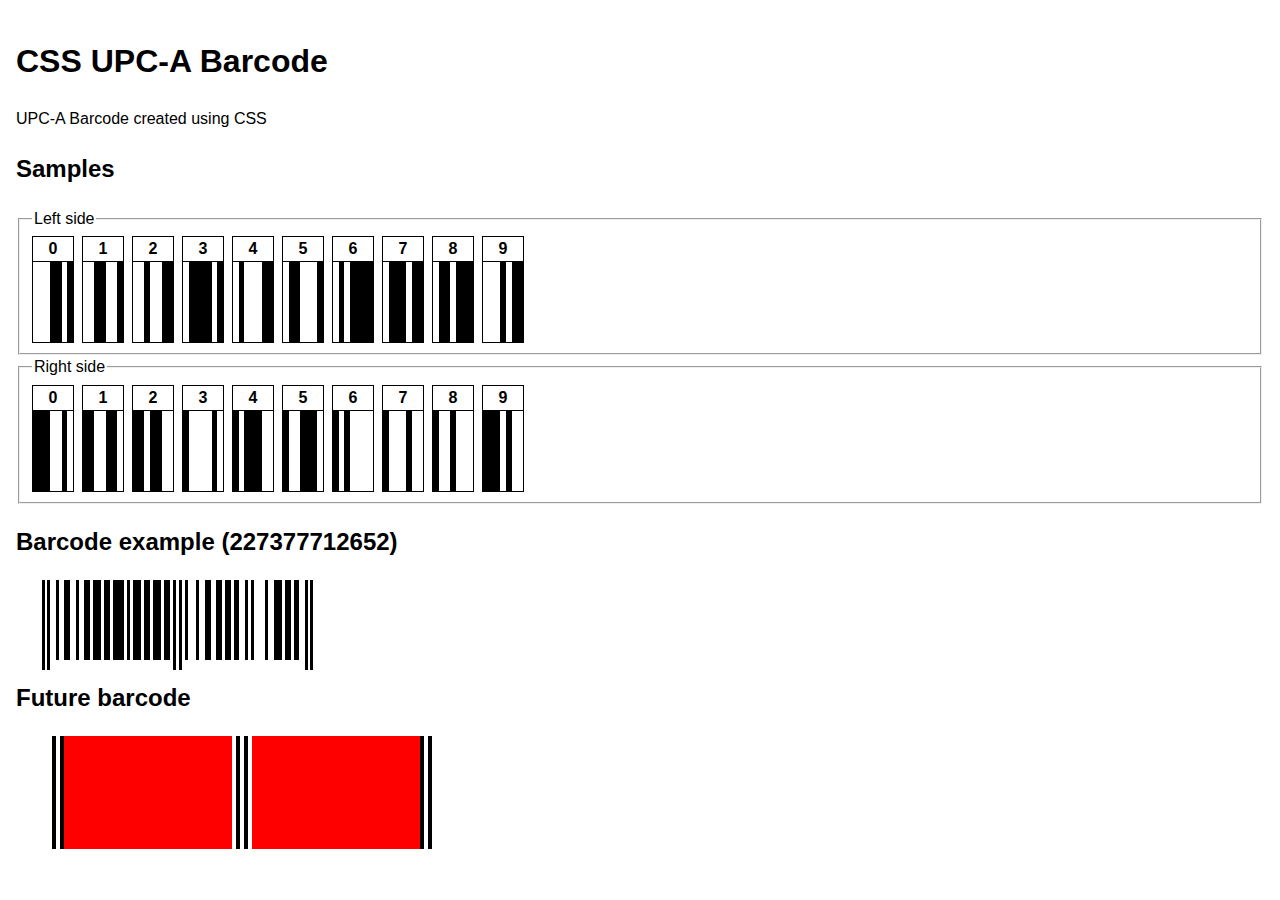
<file: src/index.html>
<!DOCTYPE html>
<html>
  <head>
    <title>CSS UPC-A Barcode</title>
    <link rel="stylesheet" type="text/css" href="./style.css" />
  </head>
  <body>
    <h1>CSS UPC-A Barcode</h1>
    <p>UPC-A Barcode created using CSS</p>
    <h2>Samples</h2>
    <fieldset>
      <legend>Left side</legend>
      <div class="sample__list">
        <div class="sample__item">
          <div class="sample__value">0</div>
          <div class="digit digit--0"></div>
        </div>
        <div class="sample__item">
          <div class="sample__value">1</div>
          <div class="digit digit--1"></div>
        </div>
        <div class="sample__item">
          <div class="sample__value">2</div>
          <div class="digit digit--2"></div>
        </div>
        <div class="sample__item">
          <div class="sample__value">3</div>
          <div class="digit digit--3"></div>
        </div>
        <div class="sample__item">
          <div class="sample__value">4</div>
          <div class="digit digit--4"></div>
        </div>
        <div class="sample__item">
          <div class="sample__value">5</div>
          <div class="digit digit--5"></div>
        </div>
        <div class="sample__item">
          <div class="sample__value">6</div>
          <div class="digit digit--6"></div>
        </div>
        <div class="sample__item">
          <div class="sample__value">7</div>
          <div class="digit digit--7"></div>
        </div>
        <div class="sample__item">
          <div class="sample__value">8</div>
          <div class="digit digit--8"></div>
        </div>
        <div class="sample__item">
          <div class="sample__value">9</div>
          <div class="digit digit--9"></div>
        </div>
      </div>
    </fieldset>
    <fieldset>
      <legend>Right side</legend>
      <div class="sample__list">
        <div class="sample__item">
          <div class="sample__value">0</div>
          <div class="digit digit--0 digit--right"></div>
        </div>
        <div class="sample__item">
          <div class="sample__value">1</div>
          <div class="digit digit--1 digit--right"></div>
        </div>
        <div class="sample__item">
          <div class="sample__value">2</div>
          <div class="digit digit--2 digit--right"></div>
        </div>
        <div class="sample__item">
          <div class="sample__value">3</div>
          <div class="digit digit--3 digit--right"></div>
        </div>
        <div class="sample__item">
          <div class="sample__value">4</div>
          <div class="digit digit--4 digit--right"></div>
        </div>
        <div class="sample__item">
          <div class="sample__value">5</div>
          <div class="digit digit--5 digit--right"></div>
        </div>
        <div class="sample__item">
          <div class="sample__value">6</div>
          <div class="digit digit--6 digit--right"></div>
        </div>
        <div class="sample__item">
          <div class="sample__value">7</div>
          <div class="digit digit--7 digit--right"></div>
        </div>
        <div class="sample__item">
          <div class="sample__value">8</div>
          <div class="digit digit--8 digit--right"></div>
        </div>
        <div class="sample__item">
          <div class="sample__value">9</div>
          <div class="digit digit--9 digit--right"></div>
        </div>
      </div>
    </fieldset>
    <h2>Barcode example (227377712652)</h2>
    <div class="barcode">
      <div class="digit digit--start-stop"></div>
      <div class="digit digit--2"></div>
      <div class="digit digit--2"></div>
      <div class="digit digit--7"></div>
      <div class="digit digit--3"></div>
      <div class="digit digit--7"></div>
      <div class="digit digit--7"></div>
      <div class="digit digit--middle"></div>
      <div class="digit digit--7"></div>
      <div class="digit digit--1"></div>
      <div class="digit digit--2"></div>
      <div class="digit digit--6"></div>
      <div class="digit digit--5"></div>
      <div class="digit digit--2"></div>
      <div class="digit digit--start-stop"></div>
    </div>
    <h2>Future barcode</h2>
    <div class="future-barcode"
      data-digit-01="1"
      data-digit-02="1"
      data-digit-03="1"
      data-digit-04="1"
      data-digit-05="1"
      data-digit-06="1"
      data-digit-07="1"
      data-digit-08="1"
      data-digit-09="1"
      data-digit-10="1"
      data-digit-11="1"
      data-digit-12="1"
    ></div>
  </body>
</html>
</file>
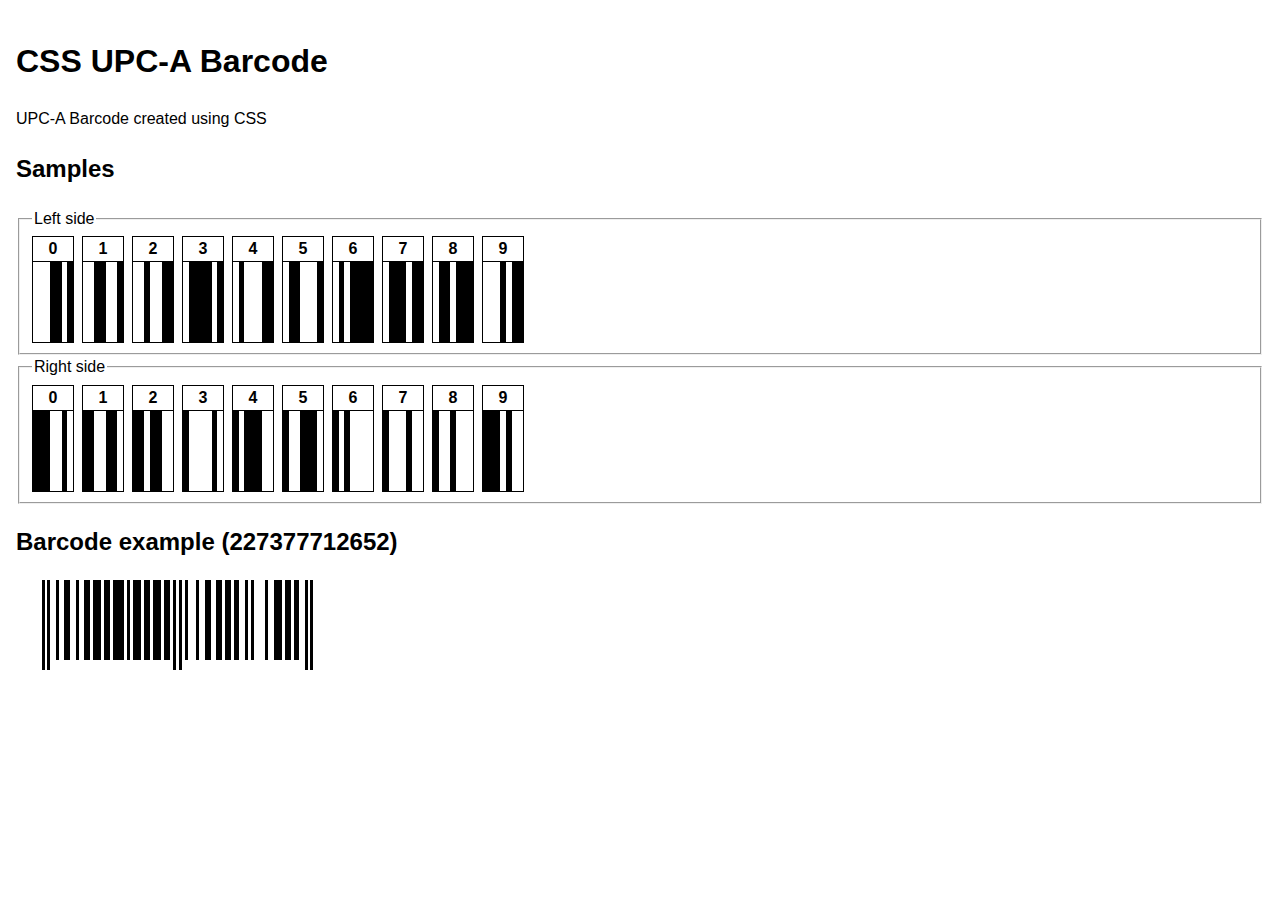
<file: src/example-1/index.html>
<!DOCTYPE html>
<html>
  <head>
    <title>CSS UPC-A Barcode</title>
    <link rel="stylesheet" type="text/css" href="./style.css" />
  </head>
  <body>
    <h1>CSS UPC-A Barcode</h1>
    <p>UPC-A Barcode created using CSS</p>
    <h2>Samples</h2>
    <fieldset>
      <legend>Left side</legend>
      <div class="sample__list">
        <div class="sample__item">
          <div class="sample__value">0</div>
          <div class="digit digit--0"></div>
        </div>
        <div class="sample__item">
          <div class="sample__value">1</div>
          <div class="digit digit--1"></div>
        </div>
        <div class="sample__item">
          <div class="sample__value">2</div>
          <div class="digit digit--2"></div>
        </div>
        <div class="sample__item">
          <div class="sample__value">3</div>
          <div class="digit digit--3"></div>
        </div>
        <div class="sample__item">
          <div class="sample__value">4</div>
          <div class="digit digit--4"></div>
        </div>
        <div class="sample__item">
          <div class="sample__value">5</div>
          <div class="digit digit--5"></div>
        </div>
        <div class="sample__item">
          <div class="sample__value">6</div>
          <div class="digit digit--6"></div>
        </div>
        <div class="sample__item">
          <div class="sample__value">7</div>
          <div class="digit digit--7"></div>
        </div>
        <div class="sample__item">
          <div class="sample__value">8</div>
          <div class="digit digit--8"></div>
        </div>
        <div class="sample__item">
          <div class="sample__value">9</div>
          <div class="digit digit--9"></div>
        </div>
      </div>
    </fieldset>
    <fieldset>
      <legend>Right side</legend>
      <div class="sample__list">
        <div class="sample__item">
          <div class="sample__value">0</div>
          <div class="digit digit--0 digit--right"></div>
        </div>
        <div class="sample__item">
          <div class="sample__value">1</div>
          <div class="digit digit--1 digit--right"></div>
        </div>
        <div class="sample__item">
          <div class="sample__value">2</div>
          <div class="digit digit--2 digit--right"></div>
        </div>
        <div class="sample__item">
          <div class="sample__value">3</div>
          <div class="digit digit--3 digit--right"></div>
        </div>
        <div class="sample__item">
          <div class="sample__value">4</div>
          <div class="digit digit--4 digit--right"></div>
        </div>
        <div class="sample__item">
          <div class="sample__value">5</div>
          <div class="digit digit--5 digit--right"></div>
        </div>
        <div class="sample__item">
          <div class="sample__value">6</div>
          <div class="digit digit--6 digit--right"></div>
        </div>
        <div class="sample__item">
          <div class="sample__value">7</div>
          <div class="digit digit--7 digit--right"></div>
        </div>
        <div class="sample__item">
          <div class="sample__value">8</div>
          <div class="digit digit--8 digit--right"></div>
        </div>
        <div class="sample__item">
          <div class="sample__value">9</div>
          <div class="digit digit--9 digit--right"></div>
        </div>
      </div>
    </fieldset>
    <h2>Barcode example (227377712652)</h2>
    <div class="barcode">
      <div class="digit digit--start-stop"></div>
      <div class="digit digit--2"></div>
      <div class="digit digit--2"></div>
      <div class="digit digit--7"></div>
      <div class="digit digit--3"></div>
      <div class="digit digit--7"></div>
      <div class="digit digit--7"></div>
      <div class="digit digit--middle"></div>
      <div class="digit digit--7"></div>
      <div class="digit digit--1"></div>
      <div class="digit digit--2"></div>
      <div class="digit digit--6"></div>
      <div class="digit digit--5"></div>
      <div class="digit digit--2"></div>
      <div class="digit digit--start-stop"></div>
    </div>
  </body>
</html>
</file>
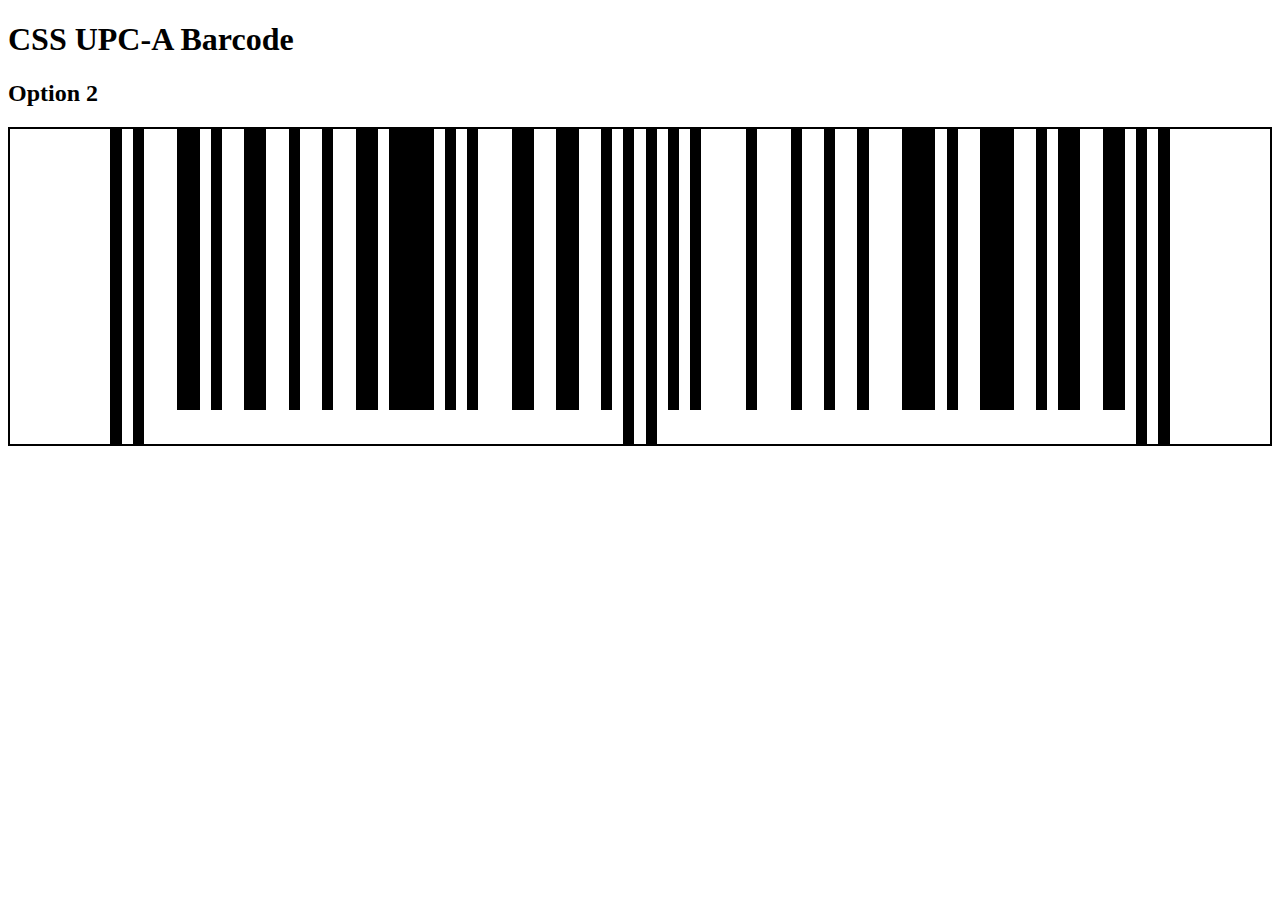
<file: src/example-2/index.html>
<!DOCTYPE html>
<html>
  <head>
    <title>CSS UPC-A Barcode</title>
    <link rel="stylesheet" type="text/css" href="./style.css" />
  </head>
  <body>
    <h1>CSS UPC-A Barcode</h1>
    <h2>Option 2</h2>
    <div style="border: 2px solid black">
      <div
        class="barcode"
        data-digit-01="0"
        data-digit-02="1"
        data-digit-03="2"
        data-digit-04="3"
        data-digit-05="4"
        data-digit-06="1"
        data-digit-07="6"
        data-digit-08="7"
        data-digit-09="8"
        data-digit-10="9"
        data-digit-11="0"
        data-digit-12="1"
      ></div>
    </div>
  </body>
</html>
</file>
<file: src/style.css>
:root {
  --color-border: #ccc;
  --color-digit-dark: #000;
  --color-digit-light: #fff;

  --digit-width: 20px;
  --digit-aspect-ratio: 1 / 4;
}

*,
::before,
::after {
  box-sizing: border-box;
}

html {
  font-size: 100%;
}

body {
  font-family: 'Arial', sans-serif;
  font-size: 1rem;
  line-height: 1.5;
  margin: 0;
  padding: 1rem;
}

.sample__list {
  display: flex;
  gap: 0.5rem;
}

.sample__item {
  --digit-width: 40px;
  --digit-aspect-ratio: 1 / 2;

  border: 1px solid #000;
}

.sample__value {
  border-bottom: 1px solid #000;
  text-align: center;
  font-weight: bold;
}

.barcode {
  display: flex;
  align-items: stretch;

  /* Add Quiet Zones equal to the width of 9 spaces */
  &::before,
  &::after {
    content: "";
    width: calc(var(--digit-width) * 1.2857142857);
  }
}

/* Digit */

.digit {
  --_b: 14.2857142857%;
  --_cf1: var(--color-digit-light);
  --_cf2: var(--color-digit-dark);

  display: block;
  width: var(--digit-width);
  aspect-ratio: var(--digit-aspect-ratio);
  background-image: linear-gradient(to right, 
    var(--_c1, var(--_cf1)) 0%, 
    var(--_c1, var(--_cf1)) var(--_b), 
    var(--_c2, var(--_cf1)) var(--_b),
    var(--_c2, var(--_cf1)) calc(var(--_b) * 2),
    var(--_c3, var(--_cf1)) calc(var(--_b) * 2),
    var(--_c3, var(--_cf1)) calc(var(--_b) * 3),
    var(--_c4, var(--_cf1)) calc(var(--_b) * 3),
    var(--_c4, var(--_cf1)) calc(var(--_b) * 4),
    var(--_c5, var(--_cf1)) calc(var(--_b) * 4),
    var(--_c5, var(--_cf1)) calc(var(--_b) * 5),
    var(--_c6, var(--_cf1)) calc(var(--_b) * 5),
    var(--_c6, var(--_cf1)) calc(var(--_b) * 6),
    var(--_c7, var(--_cf1)) calc(var(--_b) * 6),
    var(--_c7, var(--_cf1)) 100%
  );
}

/* Select the last 6 digit excluding middle and stop charaters */
/* The selector .digit--right is for demo purpose only */
.digit--right,
.digit:nth-child(n+9):nth-child(-n+14) {
  --_cf1: var(--color-digit-dark);
  --_cf2: var(--color-digit-light);
}

.digit--0 {
  --_c4: var(--_cf2);
  --_c5: var(--_cf2);
  --_c7: var(--_cf2);
}

.digit--1 {
  --_c3: var(--_cf2);
  --_c4: var(--_cf2);
  --_c7: var(--_cf2);
}

.digit--2 {
  --_c3: var(--_cf2);
  --_c6: var(--_cf2);
  --_c7: var(--_cf2);
}

.digit--3 {
  --_c2: var(--_cf2);
  --_c3: var(--_cf2);
  --_c4: var(--_cf2);
  --_c5: var(--_cf2);
  --_c7: var(--_cf2);
}

.digit--4 {
  --_c2: var(--_cf2);
  --_c6: var(--_cf2);
  --_c7: var(--_cf2);
}

.digit--5 {
  --_c2: var(--_cf2);
  --_c3: var(--_cf2);
  --_c7: var(--_cf2);
}

.digit--6 {
  --_c2: var(--_cf2);
  --_c4: var(--_cf2);
  --_c5: var(--_cf2);
  --_c6: var(--_cf2);
  --_c7: var(--_cf2);
}

.digit--7 {
  --_c2: var(--_cf2);
  --_c3: var(--_cf2);
  --_c4: var(--_cf2);
  --_c6: var(--_cf2);
  --_c7: var(--_cf2);
}

.digit--8 {
  --_c2: var(--_cf2);
  --_c3: var(--_cf2);
  --_c5: var(--_cf2);
  --_c6: var(--_cf2);
  --_c7: var(--_cf2);
}

.digit--9 {
  --_c4: var(--_cf2);
  --_c6: var(--_cf2);
  --_c7: var(--_cf2);
}

.digit--start-stop {
  width: calc(var(--digit-width) * 0.4285714286);
  margin-bottom: calc(var(--digit-width) * -0.5);
  background-image: linear-gradient(to right, 
    var(--color-digit-dark) 0%, 
    var(--color-digit-dark) 33.333%, 
    var(--color-digit-light) 33.333%,
    var(--color-digit-light) 66.666%,
    var(--color-digit-dark) 66.666%,
    var(--color-digit-dark) 100%
  );
}

.digit--middle {
  width: calc(var(--digit-width) * 0.7142857143);
  margin-bottom: calc(var(--digit-width) * -0.5);
  background-image: linear-gradient(to right, 
    var(--color-digit-light) 0%, 
    var(--color-digit-light) 20%, 
    var(--color-digit-dark) 20%,
    var(--color-digit-dark) 40%,
    var(--color-digit-light) 40%,
    var(--color-digit-light) 60%,
    var(--color-digit-dark) 60%,
    var(--color-digit-dark) 80%,
    var(--color-digit-light) 80%,
    var(--color-digit-light) 100%
  );
}

/* FUTURE BARCODE */

.future-barcode {
  /* Space width */
  --_sw: 4px;

  /* Total spaces (constant) */
  --_ts: 113;

  /* Space percentage (100/113) */
  --_sp: 0.8849557522%;
  
  --_cl: var(--color-digit-light);
  --_cd: var(--color-digit-dark);

  display: block;
  width: calc(var(--_ts) * var(--_sw));
  aspect-ratio: 4 / 1;
  background: #ccc;
  background-image: linear-gradient(to left,
    var(--_cl) 0%,
    var(--_cl) calc(var(--_sp) * 9),
    var(--_cd) calc(var(--_sp) * 9),
    var(--_cd) calc(var(--_sp) * 10),
    var(--_cl) calc(var(--_sp) * 10),
    var(--_cl) calc(var(--_sp) * 11),
    var(--_cd) calc(var(--_sp) * 11),
    var(--_cd) calc(var(--_sp) * 12),
    red calc(var(--_sp) * 12),
    red calc(var(--_sp) * 54),
    var(--_cl) calc(var(--_sp) * 54),
    var(--_cl) calc(var(--_sp) * 55),
    var(--_cd) calc(var(--_sp) * 55),
    var(--_cd) calc(var(--_sp) * 56),
    var(--_cl) calc(var(--_sp) * 56),
    var(--_cl) calc(var(--_sp) * 57),
    var(--_cd) calc(var(--_sp) * 57),
    var(--_cd) calc(var(--_sp) * 58),
    var(--_cl) calc(var(--_sp) * 58),
    var(--_cl) calc(var(--_sp) * 59),
    red calc(var(--_sp) * 59),
    red calc(var(--_sp) * 101),
    var(--_cd) calc(var(--_sp) * 101),
    var(--_cd) calc(var(--_sp) * 102),
    var(--_cl) calc(var(--_sp) * 102),
    var(--_cl) calc(var(--_sp) * 103),
    var(--_cd) calc(var(--_sp) * 103),
    var(--_cd) calc(var(--_sp) * 104),
    var(--_cl) calc(var(--_sp) * 104),
    var(--_cl) 100%
  );
}
</file>
<file: src/example-1/style.css>
:root {
  --color-border: #ccc;
  --color-digit-dark: #000;
  --color-digit-light: #fff;

  --digit-width: 20px;
  --digit-aspect-ratio: 1 / 4;
}

*,
::before,
::after {
  box-sizing: border-box;
}

html {
  font-size: 100%;
}

body {
  font-family: 'Arial', sans-serif;
  font-size: 1rem;
  line-height: 1.5;
  margin: 0;
  padding: 1rem;
}

.sample__list {
  display: flex;
  gap: 0.5rem;
}

.sample__item {
  --digit-width: 40px;
  --digit-aspect-ratio: 1 / 2;

  border: 1px solid #000;
}

.sample__value {
  border-bottom: 1px solid #000;
  text-align: center;
  font-weight: bold;
}

.barcode {
  display: flex;
  align-items: stretch;

  /* Add Quiet Zones equal to the width of 9 spaces */
  &::before,
  &::after {
    content: "";
    width: calc(var(--digit-width) * 1.2857142857);
  }
}

/* Digit */

.digit {
  --_b: 14.2857142857%;
  --_cf1: var(--color-digit-light);
  --_cf2: var(--color-digit-dark);

  display: block;
  width: var(--digit-width);
  aspect-ratio: var(--digit-aspect-ratio);
  background-image: linear-gradient(to right, 
    var(--_c1, var(--_cf1)) 0%, 
    var(--_c1, var(--_cf1)) var(--_b), 
    var(--_c2, var(--_cf1)) var(--_b),
    var(--_c2, var(--_cf1)) calc(var(--_b) * 2),
    var(--_c3, var(--_cf1)) calc(var(--_b) * 2),
    var(--_c3, var(--_cf1)) calc(var(--_b) * 3),
    var(--_c4, var(--_cf1)) calc(var(--_b) * 3),
    var(--_c4, var(--_cf1)) calc(var(--_b) * 4),
    var(--_c5, var(--_cf1)) calc(var(--_b) * 4),
    var(--_c5, var(--_cf1)) calc(var(--_b) * 5),
    var(--_c6, var(--_cf1)) calc(var(--_b) * 5),
    var(--_c6, var(--_cf1)) calc(var(--_b) * 6),
    var(--_c7, var(--_cf1)) calc(var(--_b) * 6),
    var(--_c7, var(--_cf1)) 100%
  );
}

/* Select the last 6 digit excluding middle and stop charaters */
/* The selector .digit--right is for demo purpose only */
.digit--right,
.digit:nth-child(n+9):nth-child(-n+14) {
  --_cf1: var(--color-digit-dark);
  --_cf2: var(--color-digit-light);
}

.digit--0 {
  --_c4: var(--_cf2);
  --_c5: var(--_cf2);
  --_c7: var(--_cf2);
}

.digit--1 {
  --_c3: var(--_cf2);
  --_c4: var(--_cf2);
  --_c7: var(--_cf2);
}

.digit--2 {
  --_c3: var(--_cf2);
  --_c6: var(--_cf2);
  --_c7: var(--_cf2);
}

.digit--3 {
  --_c2: var(--_cf2);
  --_c3: var(--_cf2);
  --_c4: var(--_cf2);
  --_c5: var(--_cf2);
  --_c7: var(--_cf2);
}

.digit--4 {
  --_c2: var(--_cf2);
  --_c6: var(--_cf2);
  --_c7: var(--_cf2);
}

.digit--5 {
  --_c2: var(--_cf2);
  --_c3: var(--_cf2);
  --_c7: var(--_cf2);
}

.digit--6 {
  --_c2: var(--_cf2);
  --_c4: var(--_cf2);
  --_c5: var(--_cf2);
  --_c6: var(--_cf2);
  --_c7: var(--_cf2);
}

.digit--7 {
  --_c2: var(--_cf2);
  --_c3: var(--_cf2);
  --_c4: var(--_cf2);
  --_c6: var(--_cf2);
  --_c7: var(--_cf2);
}

.digit--8 {
  --_c2: var(--_cf2);
  --_c3: var(--_cf2);
  --_c5: var(--_cf2);
  --_c6: var(--_cf2);
  --_c7: var(--_cf2);
}

.digit--9 {
  --_c4: var(--_cf2);
  --_c6: var(--_cf2);
  --_c7: var(--_cf2);
}

.digit--start-stop {
  width: calc(var(--digit-width) * 0.4285714286);
  margin-bottom: calc(var(--digit-width) * -0.5);
  background-image: linear-gradient(to right, 
    var(--color-digit-dark) 0%, 
    var(--color-digit-dark) 33.333%, 
    var(--color-digit-light) 33.333%,
    var(--color-digit-light) 66.666%,
    var(--color-digit-dark) 66.666%,
    var(--color-digit-dark) 100%
  );
}

.digit--middle {
  width: calc(var(--digit-width) * 0.7142857143);
  margin-bottom: calc(var(--digit-width) * -0.5);
  background-image: linear-gradient(to right, 
    var(--color-digit-light) 0%, 
    var(--color-digit-light) 20%, 
    var(--color-digit-dark) 20%,
    var(--color-digit-dark) 40%,
    var(--color-digit-light) 40%,
    var(--color-digit-light) 60%,
    var(--color-digit-dark) 60%,
    var(--color-digit-dark) 80%,
    var(--color-digit-light) 80%,
    var(--color-digit-light) 100%
  );
}
</file>
<file: src/example-2/style.css>
:root {
  --color-digit-dark: #000;
  --color-digit-light: #fff;
}

.barcode {
  /* Linear Gradient Parts (_lg)
   ========================================================================== */

  /* Special Characters */
  --_lg-quite-zone-start:
    var(--_cl) 0%,
    var(--_cl) calc(var(--_sp) * 9);
  --_lg-quite-zone-end:
    var(--_cl) calc(var(--_sp) * 104),
    var(--_cl) 100%;
  --_lg-start:
    var(--_cd) calc(var(--_sp) * 9),
    var(--_cd) calc(var(--_sp) * 10),
    var(--_cl) calc(var(--_sp) * 10),
    var(--_cl) calc(var(--_sp) * 11),
    var(--_cd) calc(var(--_sp) * 11),
    var(--_cd) calc(var(--_sp) * 12);
  --_lg-end:
    var(--_cd) calc(var(--_sp) * 101),
    var(--_cd) calc(var(--_sp) * 102),
    var(--_cl) calc(var(--_sp) * 102),
    var(--_cl) calc(var(--_sp) * 103),
    var(--_cd) calc(var(--_sp) * 103),
    var(--_cd) calc(var(--_sp) * 104);
  --_lg-middle:
    var(--_cl) calc(var(--_sp) * 54),
    var(--_cl) calc(var(--_sp) * 55),
    var(--_cd) calc(var(--_sp) * 55),
    var(--_cd) calc(var(--_sp) * 56),
    var(--_cl) calc(var(--_sp) * 56),
    var(--_cl) calc(var(--_sp) * 57),
    var(--_cd) calc(var(--_sp) * 57),
    var(--_cd) calc(var(--_sp) * 58),
    var(--_cl) calc(var(--_sp) * 58),
    var(--_cl) calc(var(--_sp) * 59);

  /* Digits */
  --_lg-digit-01:
    var(--_d01-1, var(--_cl)) calc(var(--_sp) * 12),
    var(--_d01-1, var(--_cl)) calc(var(--_sp) * 13),
    var(--_d01-2, var(--_cl)) calc(var(--_sp) * 13),
    var(--_d01-2, var(--_cl)) calc(var(--_sp) * 14),
    var(--_d01-3, var(--_cl)) calc(var(--_sp) * 14),
    var(--_d01-3, var(--_cl)) calc(var(--_sp) * 15),
    var(--_d01-4, var(--_cl)) calc(var(--_sp) * 15),
    var(--_d01-4, var(--_cl)) calc(var(--_sp) * 16),
    var(--_d01-5, var(--_cl)) calc(var(--_sp) * 16),
    var(--_d01-5, var(--_cl)) calc(var(--_sp) * 17),
    var(--_d01-6, var(--_cl)) calc(var(--_sp) * 17),
    var(--_d01-6, var(--_cl)) calc(var(--_sp) * 18),
    var(--_d01-7, var(--_cl)) calc(var(--_sp) * 18),
    var(--_d01-7, var(--_cl)) calc(var(--_sp) * 19);
  --_lg-digit-02:
    var(--_d02-1, var(--_cl)) calc(var(--_sp) * 19),
    var(--_d02-1, var(--_cl)) calc(var(--_sp) * 20),
    var(--_d02-2, var(--_cl)) calc(var(--_sp) * 20),
    var(--_d02-2, var(--_cl)) calc(var(--_sp) * 21),
    var(--_d02-3, var(--_cl)) calc(var(--_sp) * 21),
    var(--_d02-3, var(--_cl)) calc(var(--_sp) * 22),
    var(--_d02-4, var(--_cl)) calc(var(--_sp) * 22),
    var(--_d02-4, var(--_cl)) calc(var(--_sp) * 23),
    var(--_d02-5, var(--_cl)) calc(var(--_sp) * 23),
    var(--_d02-5, var(--_cl)) calc(var(--_sp) * 24),
    var(--_d02-6, var(--_cl)) calc(var(--_sp) * 24),
    var(--_d02-6, var(--_cl)) calc(var(--_sp) * 25),
    var(--_d02-7, var(--_cl)) calc(var(--_sp) * 25),
    var(--_d02-7, var(--_cl)) calc(var(--_sp) * 26);
  --_lg-digit-03:
    var(--_d03-1, var(--_cl)) calc(var(--_sp) * 26),
    var(--_d03-1, var(--_cl)) calc(var(--_sp) * 27),
    var(--_d03-2, var(--_cl)) calc(var(--_sp) * 27),
    var(--_d03-2, var(--_cl)) calc(var(--_sp) * 28),
    var(--_d03-3, var(--_cl)) calc(var(--_sp) * 28),
    var(--_d03-3, var(--_cl)) calc(var(--_sp) * 29),
    var(--_d03-4, var(--_cl)) calc(var(--_sp) * 29),
    var(--_d03-4, var(--_cl)) calc(var(--_sp) * 30),
    var(--_d03-5, var(--_cl)) calc(var(--_sp) * 30),
    var(--_d03-5, var(--_cl)) calc(var(--_sp) * 31),
    var(--_d03-6, var(--_cl)) calc(var(--_sp) * 31),
    var(--_d03-6, var(--_cl)) calc(var(--_sp) * 32),
    var(--_d03-7, var(--_cl)) calc(var(--_sp) * 32),
    var(--_d03-7, var(--_cl)) calc(var(--_sp) * 33);
  --_lg-digit-04:
    var(--_d04-1, var(--_cl)) calc(var(--_sp) * 33),
    var(--_d04-1, var(--_cl)) calc(var(--_sp) * 34),
    var(--_d04-2, var(--_cl)) calc(var(--_sp) * 34),
    var(--_d04-2, var(--_cl)) calc(var(--_sp) * 35),
    var(--_d04-3, var(--_cl)) calc(var(--_sp) * 35),
    var(--_d04-3, var(--_cl)) calc(var(--_sp) * 36),
    var(--_d04-4, var(--_cl)) calc(var(--_sp) * 36),
    var(--_d04-4, var(--_cl)) calc(var(--_sp) * 37),
    var(--_d04-5, var(--_cl)) calc(var(--_sp) * 37),
    var(--_d04-5, var(--_cl)) calc(var(--_sp) * 38),
    var(--_d04-6, var(--_cl)) calc(var(--_sp) * 38),
    var(--_d04-6, var(--_cl)) calc(var(--_sp) * 39),
    var(--_d04-7, var(--_cl)) calc(var(--_sp) * 39),
    var(--_d04-7, var(--_cl)) calc(var(--_sp) * 40);
  --_lg-digit-05:
    var(--_d05-1, var(--_cl)) calc(var(--_sp) * 40),
    var(--_d05-1, var(--_cl)) calc(var(--_sp) * 41),
    var(--_d05-2, var(--_cl)) calc(var(--_sp) * 41),
    var(--_d05-2, var(--_cl)) calc(var(--_sp) * 42),
    var(--_d05-3, var(--_cl)) calc(var(--_sp) * 42),
    var(--_d05-3, var(--_cl)) calc(var(--_sp) * 43),
    var(--_d05-4, var(--_cl)) calc(var(--_sp) * 43),
    var(--_d05-4, var(--_cl)) calc(var(--_sp) * 44),
    var(--_d05-5, var(--_cl)) calc(var(--_sp) * 44),
    var(--_d05-5, var(--_cl)) calc(var(--_sp) * 45),
    var(--_d05-6, var(--_cl)) calc(var(--_sp) * 45),
    var(--_d05-6, var(--_cl)) calc(var(--_sp) * 46),
    var(--_d05-7, var(--_cl)) calc(var(--_sp) * 46),
    var(--_d05-7, var(--_cl)) calc(var(--_sp) * 47);
  --_lg-digit-06:
    var(--_d06-1, var(--_cl)) calc(var(--_sp) * 47),
    var(--_d06-1, var(--_cl)) calc(var(--_sp) * 48),
    var(--_d06-2, var(--_cl)) calc(var(--_sp) * 48),
    var(--_d06-2, var(--_cl)) calc(var(--_sp) * 49),
    var(--_d06-3, var(--_cl)) calc(var(--_sp) * 49),
    var(--_d06-3, var(--_cl)) calc(var(--_sp) * 50),
    var(--_d06-4, var(--_cl)) calc(var(--_sp) * 50),
    var(--_d06-4, var(--_cl)) calc(var(--_sp) * 51),
    var(--_d06-5, var(--_cl)) calc(var(--_sp) * 51),
    var(--_d06-5, var(--_cl)) calc(var(--_sp) * 52),
    var(--_d06-6, var(--_cl)) calc(var(--_sp) * 52),
    var(--_d06-6, var(--_cl)) calc(var(--_sp) * 53),
    var(--_d06-7, var(--_cl)) calc(var(--_sp) * 53),
    var(--_d06-7, var(--_cl)) calc(var(--_sp) * 54);
  --_lg-digit-07:
    var(--_d07-1, var(--_cl)) calc(var(--_sp) * 59),
    var(--_d07-1, var(--_cl)) calc(var(--_sp) * 60),
    var(--_d07-2, var(--_cl)) calc(var(--_sp) * 60),
    var(--_d07-2, var(--_cl)) calc(var(--_sp) * 61),
    var(--_d07-3, var(--_cl)) calc(var(--_sp) * 61),
    var(--_d07-3, var(--_cl)) calc(var(--_sp) * 62),
    var(--_d07-4, var(--_cl)) calc(var(--_sp) * 62),
    var(--_d07-4, var(--_cl)) calc(var(--_sp) * 63),
    var(--_d07-5, var(--_cl)) calc(var(--_sp) * 63),
    var(--_d07-5, var(--_cl)) calc(var(--_sp) * 64),
    var(--_d07-6, var(--_cl)) calc(var(--_sp) * 64),
    var(--_d07-6, var(--_cl)) calc(var(--_sp) * 65),
    var(--_d07-7, var(--_cl)) calc(var(--_sp) * 65),
    var(--_d07-7, var(--_cl)) calc(var(--_sp) * 66);
  --_lg-digit-08:
    var(--_d08-1, var(--_cl)) calc(var(--_sp) * 66),
    var(--_d08-1, var(--_cl)) calc(var(--_sp) * 67),
    var(--_d08-2, var(--_cl)) calc(var(--_sp) * 67),
    var(--_d08-2, var(--_cl)) calc(var(--_sp) * 68),
    var(--_d08-3, var(--_cl)) calc(var(--_sp) * 68),
    var(--_d08-3, var(--_cl)) calc(var(--_sp) * 69),
    var(--_d08-4, var(--_cl)) calc(var(--_sp) * 69),
    var(--_d08-4, var(--_cl)) calc(var(--_sp) * 70),
    var(--_d08-5, var(--_cl)) calc(var(--_sp) * 70),
    var(--_d08-5, var(--_cl)) calc(var(--_sp) * 71),
    var(--_d08-6, var(--_cl)) calc(var(--_sp) * 71),
    var(--_d08-6, var(--_cl)) calc(var(--_sp) * 72),
    var(--_d08-7, var(--_cl)) calc(var(--_sp) * 72),
    var(--_d08-7, var(--_cl)) calc(var(--_sp) * 73);
  --_lg-digit-09:
    var(--_d09-1, var(--_cl)) calc(var(--_sp) * 73),
    var(--_d09-1, var(--_cl)) calc(var(--_sp) * 74),
    var(--_d09-2, var(--_cl)) calc(var(--_sp) * 74),
    var(--_d09-2, var(--_cl)) calc(var(--_sp) * 75),
    var(--_d09-3, var(--_cl)) calc(var(--_sp) * 75),
    var(--_d09-3, var(--_cl)) calc(var(--_sp) * 76),
    var(--_d09-4, var(--_cl)) calc(var(--_sp) * 76),
    var(--_d09-4, var(--_cl)) calc(var(--_sp) * 77),
    var(--_d09-5, var(--_cl)) calc(var(--_sp) * 77),
    var(--_d09-5, var(--_cl)) calc(var(--_sp) * 78),
    var(--_d09-6, var(--_cl)) calc(var(--_sp) * 78),
    var(--_d09-6, var(--_cl)) calc(var(--_sp) * 79),
    var(--_d09-7, var(--_cl)) calc(var(--_sp) * 79),
    var(--_d09-7, var(--_cl)) calc(var(--_sp) * 80);
  --_lg-digit-10:
    var(--_d10-1, var(--_cl)) calc(var(--_sp) * 80),
    var(--_d10-1, var(--_cl)) calc(var(--_sp) * 81),
    var(--_d10-2, var(--_cl)) calc(var(--_sp) * 81),
    var(--_d10-2, var(--_cl)) calc(var(--_sp) * 82),
    var(--_d10-3, var(--_cl)) calc(var(--_sp) * 82),
    var(--_d10-3, var(--_cl)) calc(var(--_sp) * 83),
    var(--_d10-4, var(--_cl)) calc(var(--_sp) * 83),
    var(--_d10-4, var(--_cl)) calc(var(--_sp) * 84),
    var(--_d10-5, var(--_cl)) calc(var(--_sp) * 84),
    var(--_d10-5, var(--_cl)) calc(var(--_sp) * 85),
    var(--_d10-6, var(--_cl)) calc(var(--_sp) * 85),
    var(--_d10-6, var(--_cl)) calc(var(--_sp) * 86),
    var(--_d10-7, var(--_cl)) calc(var(--_sp) * 86),
    var(--_d10-7, var(--_cl)) calc(var(--_sp) * 87);
  --_lg-digit-11:
    var(--_d11-1, var(--_cl)) calc(var(--_sp) * 87),
    var(--_d11-1, var(--_cl)) calc(var(--_sp) * 88),
    var(--_d11-2, var(--_cl)) calc(var(--_sp) * 88),
    var(--_d11-2, var(--_cl)) calc(var(--_sp) * 89),
    var(--_d11-3, var(--_cl)) calc(var(--_sp) * 89),
    var(--_d11-3, var(--_cl)) calc(var(--_sp) * 90),
    var(--_d11-4, var(--_cl)) calc(var(--_sp) * 90),
    var(--_d11-4, var(--_cl)) calc(var(--_sp) * 91),
    var(--_d11-5, var(--_cl)) calc(var(--_sp) * 91),
    var(--_d11-5, var(--_cl)) calc(var(--_sp) * 92),
    var(--_d11-6, var(--_cl)) calc(var(--_sp) * 92),
    var(--_d11-6, var(--_cl)) calc(var(--_sp) * 93),
    var(--_d11-7, var(--_cl)) calc(var(--_sp) * 93),
    var(--_d11-7, var(--_cl)) calc(var(--_sp) * 94);
  --_lg-digit-12:
    var(--_d12-1, var(--_cl)) calc(var(--_sp) * 94),
    var(--_d12-1, var(--_cl)) calc(var(--_sp) * 95),
    var(--_d12-2, var(--_cl)) calc(var(--_sp) * 95),
    var(--_d12-2, var(--_cl)) calc(var(--_sp) * 96),
    var(--_d12-3, var(--_cl)) calc(var(--_sp) * 96),
    var(--_d12-3, var(--_cl)) calc(var(--_sp) * 97),
    var(--_d12-4, var(--_cl)) calc(var(--_sp) * 97),
    var(--_d12-4, var(--_cl)) calc(var(--_sp) * 98),
    var(--_d12-5, var(--_cl)) calc(var(--_sp) * 98),
    var(--_d12-5, var(--_cl)) calc(var(--_sp) * 99),
    var(--_d12-6, var(--_cl)) calc(var(--_sp) * 99),
    var(--_d12-6, var(--_cl)) calc(var(--_sp) * 100),
    var(--_d12-7, var(--_cl)) calc(var(--_sp) * 100),
    var(--_d12-7, var(--_cl)) calc(var(--_sp) * 101);

  /* Characters Space Colors 1–9 (left)
   ========================================================================== */

  /* Left */

  --char-0-4: var(--_cd);
  --char-0-5: var(--_cd);
  --char-0-7: var(--_cd);

  --char-1-3: var(--_cd);
  --char-1-4: var(--_cd);
  --char-1-7: var(--_cd);

  --char-2-3: var(--_cd);
  --char-2-6: var(--_cd);
  --char-2-7: var(--_cd);

  --char-3-2: var(--_cd);
  --char-3-3: var(--_cd);
  --char-3-4: var(--_cd);
  --char-3-5: var(--_cd);
  --char-3-7: var(--_cd);

  --char-4-2: var(--_cd);
  --char-4-6: var(--_cd);
  --char-4-7: var(--_cd);

  --char-5-2: var(--_cd);
  --char-5-3: var(--_cd);
  --char-5-7: var(--_cd);

  --char-6-2: var(--_cd);
  --char-6-4: var(--_cd);
  --char-6-5: var(--_cd);
  --char-6-6: var(--_cd);
  --char-6-7: var(--_cd);

  --char-7-2: var(--_cd);
  --char-7-3: var(--_cd);
  --char-7-4: var(--_cd);
  --char-7-6: var(--_cd);
  --char-7-7: var(--_cd);

  --char-8-2: var(--_cd);
  --char-8-3: var(--_cd);
  --char-8-5: var(--_cd);
  --char-8-6: var(--_cd);
  --char-8-7: var(--_cd);

  --char-9-4: var(--_cd);
  --char-9-6: var(--_cd);
  --char-9-7: var(--_cd);

  /* Right (inverse) */

  --char-0-1-i: var(--_cd);
  --char-0-2-i: var(--_cd);
  --char-0-3-i: var(--_cd);
  --char-0-6-i: var(--_cd);

  --char-1-1-i: var(--_cd);
  --char-1-2-i: var(--_cd);
  --char-1-5-i: var(--_cd);
  --char-1-6-i: var(--_cd);

  --char-2-1-i: var(--_cd);
  --char-2-2-i: var(--_cd);
  --char-2-4-i: var(--_cd);
  --char-2-5-i: var(--_cd);

  --char-3-1-i: var(--_cd);
  --char-3-6-i: var(--_cd);

  --char-4-1-i: var(--_cd);
  --char-4-3-i: var(--_cd);
  --char-4-4-i: var(--_cd);
  --char-4-5-i: var(--_cd);

  --char-5-1-i: var(--_cd);
  --char-5-4-i: var(--_cd);
  --char-5-5-i: var(--_cd);
  --char-5-6-i: var(--_cd);

  --char-6-1-i: var(--_cd);
  --char-6-3-i: var(--_cd);

  --char-7-1-i: var(--_cd);
  --char-7-5-i: var(--_cd);

  --char-8-1-i: var(--_cd);
  --char-8-4-i: var(--_cd);

  --char-9-1-i: var(--_cd);
  --char-9-2-i: var(--_cd);
  --char-9-3-i: var(--_cd);
  --char-9-5-i: var(--_cd);

  /* Digit Color Base (used as if-else statements)
   ========================================================================== */

  --digit-01-0: ;
  --digit-01-1: ;
  --digit-01-2: ;
  --digit-01-3: ;
  --digit-01-4: ;
  --digit-01-5: ;
  --digit-01-6: ;
  --digit-01-7: ;
  --digit-01-8: ;
  --digit-01-9: ;
  
  --digit-02-0: ;
  --digit-02-1: ;
  --digit-02-2: ;
  --digit-02-3: ;
  --digit-02-4: ;
  --digit-02-5: ;
  --digit-02-6: ;
  --digit-02-7: ;
  --digit-02-8: ;
  --digit-02-9: ;

  --digit-03-0: ;
  --digit-03-1: ;
  --digit-03-2: ;
  --digit-03-3: ;
  --digit-03-4: ;
  --digit-03-5: ;
  --digit-03-6: ;
  --digit-03-7: ;
  --digit-03-8: ;
  --digit-03-9: ;

  --digit-04-0: ;
  --digit-04-1: ;
  --digit-04-2: ;
  --digit-04-3: ;
  --digit-04-4: ;
  --digit-04-5: ;
  --digit-04-6: ;
  --digit-04-7: ;
  --digit-04-8: ;
  --digit-04-9: ;

  --digit-05-0: ;
  --digit-05-1: ;
  --digit-05-2: ;
  --digit-05-3: ;
  --digit-05-4: ;
  --digit-05-5: ;
  --digit-05-6: ;
  --digit-05-7: ;
  --digit-05-8: ;
  --digit-05-9: ;

  --digit-06-0: ;
  --digit-06-1: ;
  --digit-06-2: ;
  --digit-06-3: ;
  --digit-06-4: ;
  --digit-06-5: ;
  --digit-06-6: ;
  --digit-06-7: ;
  --digit-06-8: ;
  --digit-06-9: ;

  --digit-07-0: ;
  --digit-07-1: ;
  --digit-07-2: ;
  --digit-07-3: ;
  --digit-07-4: ;
  --digit-07-5: ;
  --digit-07-6: ;
  --digit-07-7: ;
  --digit-07-8: ;
  --digit-07-9: ;

  --digit-08-0: ;
  --digit-08-1: ;
  --digit-08-2: ;
  --digit-08-3: ;
  --digit-08-4: ;
  --digit-08-5: ;
  --digit-08-6: ;
  --digit-08-7: ;
  --digit-08-8: ;
  --digit-08-9: ;

  --digit-09-0: ;
  --digit-09-1: ;
  --digit-09-2: ;
  --digit-09-3: ;
  --digit-09-4: ;
  --digit-09-5: ;
  --digit-09-6: ;
  --digit-09-7: ;
  --digit-09-8: ;
  --digit-09-9: ;

  --digit-10-0: ;
  --digit-10-1: ;
  --digit-10-2: ;
  --digit-10-3: ;
  --digit-10-4: ;
  --digit-10-5: ;
  --digit-10-6: ;
  --digit-10-7: ;
  --digit-10-8: ;
  --digit-10-9: ;

  --digit-11-0: ;
  --digit-11-1: ;
  --digit-11-2: ;
  --digit-11-3: ;
  --digit-11-4: ;
  --digit-11-5: ;
  --digit-11-6: ;
  --digit-11-7: ;
  --digit-11-8: ;
  --digit-11-9: ;

  --digit-12-0: ;
  --digit-12-1: ;
  --digit-12-2: ;
  --digit-12-3: ;
  --digit-12-4: ;
  --digit-12-5: ;
  --digit-12-6: ;
  --digit-12-7: ;
  --digit-12-8: ;
  --digit-12-9: ;

  /* Digit Space Colors
   ========================================================================== */

  /* Digit 1 */
  --_d01-1: var(--digit-01-0, var(--char-0-1)) var(--digit-01-1, var(--char-1-1)) var(--digit-01-2, var(--char-2-1)) var(--digit-01-3, var(--char-3-1)) var(--digit-01-4, var(--char-4-1)) var(--digit-01-5, var(--char-5-1)) var(--digit-01-6, var(--char-6-1)) var(--digit-01-7, var(--char-7-1)) var(--digit-01-8, var(--char-8-1)) var(--digit-01-9, var(--char-9-1));
  --_d01-2: var(--digit-01-0, var(--char-0-2)) var(--digit-01-1, var(--char-1-2)) var(--digit-01-2, var(--char-2-2)) var(--digit-01-3, var(--char-3-2)) var(--digit-01-4, var(--char-4-2)) var(--digit-01-5, var(--char-5-2)) var(--digit-01-6, var(--char-6-2)) var(--digit-01-7, var(--char-7-2)) var(--digit-01-8, var(--char-8-2)) var(--digit-01-9, var(--char-9-2));
  --_d01-3: var(--digit-01-0, var(--char-0-3)) var(--digit-01-1, var(--char-1-3)) var(--digit-01-2, var(--char-2-3)) var(--digit-01-3, var(--char-3-3)) var(--digit-01-4, var(--char-4-3)) var(--digit-01-5, var(--char-5-3)) var(--digit-01-6, var(--char-6-3)) var(--digit-01-7, var(--char-7-3)) var(--digit-01-8, var(--char-8-3)) var(--digit-01-9, var(--char-9-3));
  --_d01-4: var(--digit-01-0, var(--char-0-4)) var(--digit-01-1, var(--char-1-4)) var(--digit-01-2, var(--char-2-4)) var(--digit-01-3, var(--char-3-4)) var(--digit-01-4, var(--char-4-4)) var(--digit-01-5, var(--char-5-4)) var(--digit-01-6, var(--char-6-4)) var(--digit-01-7, var(--char-7-4)) var(--digit-01-8, var(--char-8-4)) var(--digit-01-9, var(--char-9-4));
  --_d01-5: var(--digit-01-0, var(--char-0-5)) var(--digit-01-1, var(--char-1-5)) var(--digit-01-2, var(--char-2-5)) var(--digit-01-3, var(--char-3-5)) var(--digit-01-4, var(--char-4-5)) var(--digit-01-5, var(--char-5-5)) var(--digit-01-6, var(--char-6-5)) var(--digit-01-7, var(--char-7-5)) var(--digit-01-8, var(--char-8-5)) var(--digit-01-9, var(--char-9-5));
  --_d01-6: var(--digit-01-0, var(--char-0-6)) var(--digit-01-1, var(--char-1-6)) var(--digit-01-2, var(--char-2-6)) var(--digit-01-3, var(--char-3-6)) var(--digit-01-4, var(--char-4-6)) var(--digit-01-5, var(--char-5-6)) var(--digit-01-6, var(--char-6-6)) var(--digit-01-7, var(--char-7-6)) var(--digit-01-8, var(--char-8-6)) var(--digit-01-9, var(--char-9-6));
  --_d01-7: var(--digit-01-0, var(--char-0-7)) var(--digit-01-1, var(--char-1-7)) var(--digit-01-2, var(--char-2-7)) var(--digit-01-3, var(--char-3-7)) var(--digit-01-4, var(--char-4-7)) var(--digit-01-5, var(--char-5-7)) var(--digit-01-6, var(--char-6-7)) var(--digit-01-7, var(--char-7-7)) var(--digit-01-8, var(--char-8-7)) var(--digit-01-9, var(--char-9-7));

  /* Digit 2 */
  --_d02-1: var(--digit-02-0, var(--char-0-1)) var(--digit-02-1, var(--char-1-1)) var(--digit-02-2, var(--char-2-1)) var(--digit-02-3, var(--char-3-1)) var(--digit-02-4, var(--char-4-1)) var(--digit-02-5, var(--char-5-1)) var(--digit-02-6, var(--char-6-1)) var(--digit-02-7, var(--char-7-1)) var(--digit-02-8, var(--char-8-1)) var(--digit-02-9, var(--char-9-1));
  --_d02-2: var(--digit-02-0, var(--char-0-2)) var(--digit-02-1, var(--char-1-2)) var(--digit-02-2, var(--char-2-2)) var(--digit-02-3, var(--char-3-2)) var(--digit-02-4, var(--char-4-2)) var(--digit-02-5, var(--char-5-2)) var(--digit-02-6, var(--char-6-2)) var(--digit-02-7, var(--char-7-2)) var(--digit-02-8, var(--char-8-2)) var(--digit-02-9, var(--char-9-2));
  --_d02-3: var(--digit-02-0, var(--char-0-3)) var(--digit-02-1, var(--char-1-3)) var(--digit-02-2, var(--char-2-3)) var(--digit-02-3, var(--char-3-3)) var(--digit-02-4, var(--char-4-3)) var(--digit-02-5, var(--char-5-3)) var(--digit-02-6, var(--char-6-3)) var(--digit-02-7, var(--char-7-3)) var(--digit-02-8, var(--char-8-3)) var(--digit-02-9, var(--char-9-3));
  --_d02-4: var(--digit-02-0, var(--char-0-4)) var(--digit-02-1, var(--char-1-4)) var(--digit-02-2, var(--char-2-4)) var(--digit-02-3, var(--char-3-4)) var(--digit-02-4, var(--char-4-4)) var(--digit-02-5, var(--char-5-4)) var(--digit-02-6, var(--char-6-4)) var(--digit-02-7, var(--char-7-4)) var(--digit-02-8, var(--char-8-4)) var(--digit-02-9, var(--char-9-4));
  --_d02-5: var(--digit-02-0, var(--char-0-5)) var(--digit-02-1, var(--char-1-5)) var(--digit-02-2, var(--char-2-5)) var(--digit-02-3, var(--char-3-5)) var(--digit-02-4, var(--char-4-5)) var(--digit-02-5, var(--char-5-5)) var(--digit-02-6, var(--char-6-5)) var(--digit-02-7, var(--char-7-5)) var(--digit-02-8, var(--char-8-5)) var(--digit-02-9, var(--char-9-5));
  --_d02-6: var(--digit-02-0, var(--char-0-6)) var(--digit-02-1, var(--char-1-6)) var(--digit-02-2, var(--char-2-6)) var(--digit-02-3, var(--char-3-6)) var(--digit-02-4, var(--char-4-6)) var(--digit-02-5, var(--char-5-6)) var(--digit-02-6, var(--char-6-6)) var(--digit-02-7, var(--char-7-6)) var(--digit-02-8, var(--char-8-6)) var(--digit-02-9, var(--char-9-6));
  --_d02-7: var(--digit-02-0, var(--char-0-7)) var(--digit-02-1, var(--char-1-7)) var(--digit-02-2, var(--char-2-7)) var(--digit-02-3, var(--char-3-7)) var(--digit-02-4, var(--char-4-7)) var(--digit-02-5, var(--char-5-7)) var(--digit-02-6, var(--char-6-7)) var(--digit-02-7, var(--char-7-7)) var(--digit-02-8, var(--char-8-7)) var(--digit-02-9, var(--char-9-7));

  /* Digit 3 */
  --_d03-1: var(--digit-03-0, var(--char-0-1)) var(--digit-03-1, var(--char-1-1)) var(--digit-03-2, var(--char-2-1)) var(--digit-03-3, var(--char-3-1)) var(--digit-03-4, var(--char-4-1)) var(--digit-03-5, var(--char-5-1)) var(--digit-03-6, var(--char-6-1)) var(--digit-03-7, var(--char-7-1)) var(--digit-03-8, var(--char-8-1)) var(--digit-03-9, var(--char-9-1));
  --_d03-2: var(--digit-03-0, var(--char-0-2)) var(--digit-03-1, var(--char-1-2)) var(--digit-03-2, var(--char-2-2)) var(--digit-03-3, var(--char-3-2)) var(--digit-03-4, var(--char-4-2)) var(--digit-03-5, var(--char-5-2)) var(--digit-03-6, var(--char-6-2)) var(--digit-03-7, var(--char-7-2)) var(--digit-03-8, var(--char-8-2)) var(--digit-03-9, var(--char-9-2));
  --_d03-3: var(--digit-03-0, var(--char-0-3)) var(--digit-03-1, var(--char-1-3)) var(--digit-03-2, var(--char-2-3)) var(--digit-03-3, var(--char-3-3)) var(--digit-03-4, var(--char-4-3)) var(--digit-03-5, var(--char-5-3)) var(--digit-03-6, var(--char-6-3)) var(--digit-03-7, var(--char-7-3)) var(--digit-03-8, var(--char-8-3)) var(--digit-03-9, var(--char-9-3));
  --_d03-4: var(--digit-03-0, var(--char-0-4)) var(--digit-03-1, var(--char-1-4)) var(--digit-03-2, var(--char-2-4)) var(--digit-03-3, var(--char-3-4)) var(--digit-03-4, var(--char-4-4)) var(--digit-03-5, var(--char-5-4)) var(--digit-03-6, var(--char-6-4)) var(--digit-03-7, var(--char-7-4)) var(--digit-03-8, var(--char-8-4)) var(--digit-03-9, var(--char-9-4));
  --_d03-5: var(--digit-03-0, var(--char-0-5)) var(--digit-03-1, var(--char-1-5)) var(--digit-03-2, var(--char-2-5)) var(--digit-03-3, var(--char-3-5)) var(--digit-03-4, var(--char-4-5)) var(--digit-03-5, var(--char-5-5)) var(--digit-03-6, var(--char-6-5)) var(--digit-03-7, var(--char-7-5)) var(--digit-03-8, var(--char-8-5)) var(--digit-03-9, var(--char-9-5));
  --_d03-6: var(--digit-03-0, var(--char-0-6)) var(--digit-03-1, var(--char-1-6)) var(--digit-03-2, var(--char-2-6)) var(--digit-03-3, var(--char-3-6)) var(--digit-03-4, var(--char-4-6)) var(--digit-03-5, var(--char-5-6)) var(--digit-03-6, var(--char-6-6)) var(--digit-03-7, var(--char-7-6)) var(--digit-03-8, var(--char-8-6)) var(--digit-03-9, var(--char-9-6));
  --_d03-7: var(--digit-03-0, var(--char-0-7)) var(--digit-03-1, var(--char-1-7)) var(--digit-03-2, var(--char-2-7)) var(--digit-03-3, var(--char-3-7)) var(--digit-03-4, var(--char-4-7)) var(--digit-03-5, var(--char-5-7)) var(--digit-03-6, var(--char-6-7)) var(--digit-03-7, var(--char-7-7)) var(--digit-03-8, var(--char-8-7)) var(--digit-03-9, var(--char-9-7));

  /* Digit 4 */
  --_d04-1: var(--digit-04-0, var(--char-0-1)) var(--digit-04-1, var(--char-1-1)) var(--digit-04-2, var(--char-2-1)) var(--digit-04-3, var(--char-3-1)) var(--digit-04-4, var(--char-4-1)) var(--digit-04-5, var(--char-5-1)) var(--digit-04-6, var(--char-6-1)) var(--digit-04-7, var(--char-7-1)) var(--digit-04-8, var(--char-8-1)) var(--digit-04-9, var(--char-9-1));
  --_d04-2: var(--digit-04-0, var(--char-0-2)) var(--digit-04-1, var(--char-1-2)) var(--digit-04-2, var(--char-2-2)) var(--digit-04-3, var(--char-3-2)) var(--digit-04-4, var(--char-4-2)) var(--digit-04-5, var(--char-5-2)) var(--digit-04-6, var(--char-6-2)) var(--digit-04-7, var(--char-7-2)) var(--digit-04-8, var(--char-8-2)) var(--digit-04-9, var(--char-9-2));
  --_d04-3: var(--digit-04-0, var(--char-0-3)) var(--digit-04-1, var(--char-1-3)) var(--digit-04-2, var(--char-2-3)) var(--digit-04-3, var(--char-3-3)) var(--digit-04-4, var(--char-4-3)) var(--digit-04-5, var(--char-5-3)) var(--digit-04-6, var(--char-6-3)) var(--digit-04-7, var(--char-7-3)) var(--digit-04-8, var(--char-8-3)) var(--digit-04-9, var(--char-9-3));
  --_d04-4: var(--digit-04-0, var(--char-0-4)) var(--digit-04-1, var(--char-1-4)) var(--digit-04-2, var(--char-2-4)) var(--digit-04-3, var(--char-3-4)) var(--digit-04-4, var(--char-4-4)) var(--digit-04-5, var(--char-5-4)) var(--digit-04-6, var(--char-6-4)) var(--digit-04-7, var(--char-7-4)) var(--digit-04-8, var(--char-8-4)) var(--digit-04-9, var(--char-9-4));
  --_d04-5: var(--digit-04-0, var(--char-0-5)) var(--digit-04-1, var(--char-1-5)) var(--digit-04-2, var(--char-2-5)) var(--digit-04-3, var(--char-3-5)) var(--digit-04-4, var(--char-4-5)) var(--digit-04-5, var(--char-5-5)) var(--digit-04-6, var(--char-6-5)) var(--digit-04-7, var(--char-7-5)) var(--digit-04-8, var(--char-8-5)) var(--digit-04-9, var(--char-9-5));
  --_d04-6: var(--digit-04-0, var(--char-0-6)) var(--digit-04-1, var(--char-1-6)) var(--digit-04-2, var(--char-2-6)) var(--digit-04-3, var(--char-3-6)) var(--digit-04-4, var(--char-4-6)) var(--digit-04-5, var(--char-5-6)) var(--digit-04-6, var(--char-6-6)) var(--digit-04-7, var(--char-7-6)) var(--digit-04-8, var(--char-8-6)) var(--digit-04-9, var(--char-9-6));
  --_d04-7: var(--digit-04-0, var(--char-0-7)) var(--digit-04-1, var(--char-1-7)) var(--digit-04-2, var(--char-2-7)) var(--digit-04-3, var(--char-3-7)) var(--digit-04-4, var(--char-4-7)) var(--digit-04-5, var(--char-5-7)) var(--digit-04-6, var(--char-6-7)) var(--digit-04-7, var(--char-7-7)) var(--digit-04-8, var(--char-8-7)) var(--digit-04-9, var(--char-9-7));

  /* Digit 5 */
  --_d05-1: var(--digit-05-0, var(--char-0-1)) var(--digit-05-1, var(--char-1-1)) var(--digit-05-2, var(--char-2-1)) var(--digit-05-3, var(--char-3-1)) var(--digit-05-4, var(--char-4-1)) var(--digit-05-5, var(--char-5-1)) var(--digit-05-6, var(--char-6-1)) var(--digit-05-7, var(--char-7-1)) var(--digit-05-8, var(--char-8-1)) var(--digit-05-9, var(--char-9-1));
  --_d05-2: var(--digit-05-0, var(--char-0-2)) var(--digit-05-1, var(--char-1-2)) var(--digit-05-2, var(--char-2-2)) var(--digit-05-3, var(--char-3-2)) var(--digit-05-4, var(--char-4-2)) var(--digit-05-5, var(--char-5-2)) var(--digit-05-6, var(--char-6-2)) var(--digit-05-7, var(--char-7-2)) var(--digit-05-8, var(--char-8-2)) var(--digit-05-9, var(--char-9-2));
  --_d05-3: var(--digit-05-0, var(--char-0-3)) var(--digit-05-1, var(--char-1-3)) var(--digit-05-2, var(--char-2-3)) var(--digit-05-3, var(--char-3-3)) var(--digit-05-4, var(--char-4-3)) var(--digit-05-5, var(--char-5-3)) var(--digit-05-6, var(--char-6-3)) var(--digit-05-7, var(--char-7-3)) var(--digit-05-8, var(--char-8-3)) var(--digit-05-9, var(--char-9-3));
  --_d05-4: var(--digit-05-0, var(--char-0-4)) var(--digit-05-1, var(--char-1-4)) var(--digit-05-2, var(--char-2-4)) var(--digit-05-3, var(--char-3-4)) var(--digit-05-4, var(--char-4-4)) var(--digit-05-5, var(--char-5-4)) var(--digit-05-6, var(--char-6-4)) var(--digit-05-7, var(--char-7-4)) var(--digit-05-8, var(--char-8-4)) var(--digit-05-9, var(--char-9-4));
  --_d05-5: var(--digit-05-0, var(--char-0-5)) var(--digit-05-1, var(--char-1-5)) var(--digit-05-2, var(--char-2-5)) var(--digit-05-3, var(--char-3-5)) var(--digit-05-4, var(--char-4-5)) var(--digit-05-5, var(--char-5-5)) var(--digit-05-6, var(--char-6-5)) var(--digit-05-7, var(--char-7-5)) var(--digit-05-8, var(--char-8-5)) var(--digit-05-9, var(--char-9-5));
  --_d05-6: var(--digit-05-0, var(--char-0-6)) var(--digit-05-1, var(--char-1-6)) var(--digit-05-2, var(--char-2-6)) var(--digit-05-3, var(--char-3-6)) var(--digit-05-4, var(--char-4-6)) var(--digit-05-5, var(--char-5-6)) var(--digit-05-6, var(--char-6-6)) var(--digit-05-7, var(--char-7-6)) var(--digit-05-8, var(--char-8-6)) var(--digit-05-9, var(--char-9-6));
  --_d05-7: var(--digit-05-0, var(--char-0-7)) var(--digit-05-1, var(--char-1-7)) var(--digit-05-2, var(--char-2-7)) var(--digit-05-3, var(--char-3-7)) var(--digit-05-4, var(--char-4-7)) var(--digit-05-5, var(--char-5-7)) var(--digit-05-6, var(--char-6-7)) var(--digit-05-7, var(--char-7-7)) var(--digit-05-8, var(--char-8-7)) var(--digit-05-9, var(--char-9-7));

  /* Digit 6 */
  --_d06-1: var(--digit-06-0, var(--char-0-1)) var(--digit-06-1, var(--char-1-1)) var(--digit-06-2, var(--char-2-1)) var(--digit-06-3, var(--char-3-1)) var(--digit-06-4, var(--char-4-1)) var(--digit-06-5, var(--char-5-1)) var(--digit-06-6, var(--char-6-1)) var(--digit-06-7, var(--char-7-1)) var(--digit-06-8, var(--char-8-1)) var(--digit-06-9, var(--char-9-1));
  --_d06-2: var(--digit-06-0, var(--char-0-2)) var(--digit-06-1, var(--char-1-2)) var(--digit-06-2, var(--char-2-2)) var(--digit-06-3, var(--char-3-2)) var(--digit-06-4, var(--char-4-2)) var(--digit-06-5, var(--char-5-2)) var(--digit-06-6, var(--char-6-2)) var(--digit-06-7, var(--char-7-2)) var(--digit-06-8, var(--char-8-2)) var(--digit-06-9, var(--char-9-2));
  --_d06-3: var(--digit-06-0, var(--char-0-3)) var(--digit-06-1, var(--char-1-3)) var(--digit-06-2, var(--char-2-3)) var(--digit-06-3, var(--char-3-3)) var(--digit-06-4, var(--char-4-3)) var(--digit-06-5, var(--char-5-3)) var(--digit-06-6, var(--char-6-3)) var(--digit-06-7, var(--char-7-3)) var(--digit-06-8, var(--char-8-3)) var(--digit-06-9, var(--char-9-3));
  --_d06-4: var(--digit-06-0, var(--char-0-4)) var(--digit-06-1, var(--char-1-4)) var(--digit-06-2, var(--char-2-4)) var(--digit-06-3, var(--char-3-4)) var(--digit-06-4, var(--char-4-4)) var(--digit-06-5, var(--char-5-4)) var(--digit-06-6, var(--char-6-4)) var(--digit-06-7, var(--char-7-4)) var(--digit-06-8, var(--char-8-4)) var(--digit-06-9, var(--char-9-4));
  --_d06-5: var(--digit-06-0, var(--char-0-5)) var(--digit-06-1, var(--char-1-5)) var(--digit-06-2, var(--char-2-5)) var(--digit-06-3, var(--char-3-5)) var(--digit-06-4, var(--char-4-5)) var(--digit-06-5, var(--char-5-5)) var(--digit-06-6, var(--char-6-5)) var(--digit-06-7, var(--char-7-5)) var(--digit-06-8, var(--char-8-5)) var(--digit-06-9, var(--char-9-5));
  --_d06-6: var(--digit-06-0, var(--char-0-6)) var(--digit-06-1, var(--char-1-6)) var(--digit-06-2, var(--char-2-6)) var(--digit-06-3, var(--char-3-6)) var(--digit-06-4, var(--char-4-6)) var(--digit-06-5, var(--char-5-6)) var(--digit-06-6, var(--char-6-6)) var(--digit-06-7, var(--char-7-6)) var(--digit-06-8, var(--char-8-6)) var(--digit-06-9, var(--char-9-6));
  --_d06-7: var(--digit-06-0, var(--char-0-7)) var(--digit-06-1, var(--char-1-7)) var(--digit-06-2, var(--char-2-7)) var(--digit-06-3, var(--char-3-7)) var(--digit-06-4, var(--char-4-7)) var(--digit-06-5, var(--char-5-7)) var(--digit-06-6, var(--char-6-7)) var(--digit-06-7, var(--char-7-7)) var(--digit-06-8, var(--char-8-7)) var(--digit-06-9, var(--char-9-7));

  /* Digit 7 */
  --_d07-1: var(--digit-07-0, var(--char-0-1-i)) var(--digit-07-1, var(--char-1-1-i)) var(--digit-07-2, var(--char-2-1-i)) var(--digit-07-3, var(--char-3-1-i)) var(--digit-07-4, var(--char-4-1-i)) var(--digit-07-5, var(--char-5-1-i)) var(--digit-07-6, var(--char-6-1-i)) var(--digit-07-7, var(--char-7-1-i)) var(--digit-07-8, var(--char-8-1-i)) var(--digit-07-9, var(--char-9-1-i));
  --_d07-2: var(--digit-07-0, var(--char-0-2-i)) var(--digit-07-1, var(--char-1-2-i)) var(--digit-07-2, var(--char-2-2-i)) var(--digit-07-3, var(--char-3-2-i)) var(--digit-07-4, var(--char-4-2-i)) var(--digit-07-5, var(--char-5-2-i)) var(--digit-07-6, var(--char-6-2-i)) var(--digit-07-7, var(--char-7-2-i)) var(--digit-07-8, var(--char-8-2-i)) var(--digit-07-9, var(--char-9-2-i));
  --_d07-3: var(--digit-07-0, var(--char-0-3-i)) var(--digit-07-1, var(--char-1-3-i)) var(--digit-07-2, var(--char-2-3-i)) var(--digit-07-3, var(--char-3-3-i)) var(--digit-07-4, var(--char-4-3-i)) var(--digit-07-5, var(--char-5-3-i)) var(--digit-07-6, var(--char-6-3-i)) var(--digit-07-7, var(--char-7-3-i)) var(--digit-07-8, var(--char-8-3-i)) var(--digit-07-9, var(--char-9-3-i));
  --_d07-4: var(--digit-07-0, var(--char-0-4-i)) var(--digit-07-1, var(--char-1-4-i)) var(--digit-07-2, var(--char-2-4-i)) var(--digit-07-3, var(--char-3-4-i)) var(--digit-07-4, var(--char-4-4-i)) var(--digit-07-5, var(--char-5-4-i)) var(--digit-07-6, var(--char-6-4-i)) var(--digit-07-7, var(--char-7-4-i)) var(--digit-07-8, var(--char-8-4-i)) var(--digit-07-9, var(--char-9-4-i));
  --_d07-5: var(--digit-07-0, var(--char-0-5-i)) var(--digit-07-1, var(--char-1-5-i)) var(--digit-07-2, var(--char-2-5-i)) var(--digit-07-3, var(--char-3-5-i)) var(--digit-07-4, var(--char-4-5-i)) var(--digit-07-5, var(--char-5-5-i)) var(--digit-07-6, var(--char-6-5-i)) var(--digit-07-7, var(--char-7-5-i)) var(--digit-07-8, var(--char-8-5-i)) var(--digit-07-9, var(--char-9-5-i));
  --_d07-6: var(--digit-07-0, var(--char-0-6-i)) var(--digit-07-1, var(--char-1-6-i)) var(--digit-07-2, var(--char-2-6-i)) var(--digit-07-3, var(--char-3-6-i)) var(--digit-07-4, var(--char-4-6-i)) var(--digit-07-5, var(--char-5-6-i)) var(--digit-07-6, var(--char-6-6-i)) var(--digit-07-7, var(--char-7-6-i)) var(--digit-07-8, var(--char-8-6-i)) var(--digit-07-9, var(--char-9-6-i));
  --_d07-7: var(--digit-07-0, var(--char-0-7-i)) var(--digit-07-1, var(--char-1-7-i)) var(--digit-07-2, var(--char-2-7-i)) var(--digit-07-3, var(--char-3-7-i)) var(--digit-07-4, var(--char-4-7-i)) var(--digit-07-5, var(--char-5-7-i)) var(--digit-07-6, var(--char-6-7-i)) var(--digit-07-7, var(--char-7-7-i)) var(--digit-07-8, var(--char-8-7-i)) var(--digit-07-9, var(--char-9-7-i));

  /* Digit 8 */
  --_d08-1: var(--digit-08-0, var(--char-0-1-i)) var(--digit-08-1, var(--char-1-1-i)) var(--digit-08-2, var(--char-2-1-i)) var(--digit-08-3, var(--char-3-1-i)) var(--digit-08-4, var(--char-4-1-i)) var(--digit-08-5, var(--char-5-1-i)) var(--digit-08-6, var(--char-6-1-i)) var(--digit-08-7, var(--char-7-1-i)) var(--digit-08-8, var(--char-8-1-i)) var(--digit-08-9, var(--char-9-1-i));
  --_d08-2: var(--digit-08-0, var(--char-0-2-i)) var(--digit-08-1, var(--char-1-2-i)) var(--digit-08-2, var(--char-2-2-i)) var(--digit-08-3, var(--char-3-2-i)) var(--digit-08-4, var(--char-4-2-i)) var(--digit-08-5, var(--char-5-2-i)) var(--digit-08-6, var(--char-6-2-i)) var(--digit-08-7, var(--char-7-2-i)) var(--digit-08-8, var(--char-8-2-i)) var(--digit-08-9, var(--char-9-2-i));
  --_d08-3: var(--digit-08-0, var(--char-0-3-i)) var(--digit-08-1, var(--char-1-3-i)) var(--digit-08-2, var(--char-2-3-i)) var(--digit-08-3, var(--char-3-3-i)) var(--digit-08-4, var(--char-4-3-i)) var(--digit-08-5, var(--char-5-3-i)) var(--digit-08-6, var(--char-6-3-i)) var(--digit-08-7, var(--char-7-3-i)) var(--digit-08-8, var(--char-8-3-i)) var(--digit-08-9, var(--char-9-3-i));
  --_d08-4: var(--digit-08-0, var(--char-0-4-i)) var(--digit-08-1, var(--char-1-4-i)) var(--digit-08-2, var(--char-2-4-i)) var(--digit-08-3, var(--char-3-4-i)) var(--digit-08-4, var(--char-4-4-i)) var(--digit-08-5, var(--char-5-4-i)) var(--digit-08-6, var(--char-6-4-i)) var(--digit-08-7, var(--char-7-4-i)) var(--digit-08-8, var(--char-8-4-i)) var(--digit-08-9, var(--char-9-4-i));
  --_d08-5: var(--digit-08-0, var(--char-0-5-i)) var(--digit-08-1, var(--char-1-5-i)) var(--digit-08-2, var(--char-2-5-i)) var(--digit-08-3, var(--char-3-5-i)) var(--digit-08-4, var(--char-4-5-i)) var(--digit-08-5, var(--char-5-5-i)) var(--digit-08-6, var(--char-6-5-i)) var(--digit-08-7, var(--char-7-5-i)) var(--digit-08-8, var(--char-8-5-i)) var(--digit-08-9, var(--char-9-5-i));
  --_d08-6: var(--digit-08-0, var(--char-0-6-i)) var(--digit-08-1, var(--char-1-6-i)) var(--digit-08-2, var(--char-2-6-i)) var(--digit-08-3, var(--char-3-6-i)) var(--digit-08-4, var(--char-4-6-i)) var(--digit-08-5, var(--char-5-6-i)) var(--digit-08-6, var(--char-6-6-i)) var(--digit-08-7, var(--char-7-6-i)) var(--digit-08-8, var(--char-8-6-i)) var(--digit-08-9, var(--char-9-6-i));
  --_d08-7: var(--digit-08-0, var(--char-0-7-i)) var(--digit-08-1, var(--char-1-7-i)) var(--digit-08-2, var(--char-2-7-i)) var(--digit-08-3, var(--char-3-7-i)) var(--digit-08-4, var(--char-4-7-i)) var(--digit-08-5, var(--char-5-7-i)) var(--digit-08-6, var(--char-6-7-i)) var(--digit-08-7, var(--char-7-7-i)) var(--digit-08-8, var(--char-8-7-i)) var(--digit-08-9, var(--char-9-7-i));

  /* Digit 9 */
  --_d09-1: var(--digit-09-0, var(--char-0-1-i)) var(--digit-09-1, var(--char-1-1-i)) var(--digit-09-2, var(--char-2-1-i)) var(--digit-09-3, var(--char-3-1-i)) var(--digit-09-4, var(--char-4-1-i)) var(--digit-09-5, var(--char-5-1-i)) var(--digit-09-6, var(--char-6-1-i)) var(--digit-09-7, var(--char-7-1-i)) var(--digit-09-8, var(--char-8-1-i)) var(--digit-09-9, var(--char-9-1-i));
  --_d09-2: var(--digit-09-0, var(--char-0-2-i)) var(--digit-09-1, var(--char-1-2-i)) var(--digit-09-2, var(--char-2-2-i)) var(--digit-09-3, var(--char-3-2-i)) var(--digit-09-4, var(--char-4-2-i)) var(--digit-09-5, var(--char-5-2-i)) var(--digit-09-6, var(--char-6-2-i)) var(--digit-09-7, var(--char-7-2-i)) var(--digit-09-8, var(--char-8-2-i)) var(--digit-09-9, var(--char-9-2-i));
  --_d09-3: var(--digit-09-0, var(--char-0-3-i)) var(--digit-09-1, var(--char-1-3-i)) var(--digit-09-2, var(--char-2-3-i)) var(--digit-09-3, var(--char-3-3-i)) var(--digit-09-4, var(--char-4-3-i)) var(--digit-09-5, var(--char-5-3-i)) var(--digit-09-6, var(--char-6-3-i)) var(--digit-09-7, var(--char-7-3-i)) var(--digit-09-8, var(--char-8-3-i)) var(--digit-09-9, var(--char-9-3-i));
  --_d09-4: var(--digit-09-0, var(--char-0-4-i)) var(--digit-09-1, var(--char-1-4-i)) var(--digit-09-2, var(--char-2-4-i)) var(--digit-09-3, var(--char-3-4-i)) var(--digit-09-4, var(--char-4-4-i)) var(--digit-09-5, var(--char-5-4-i)) var(--digit-09-6, var(--char-6-4-i)) var(--digit-09-7, var(--char-7-4-i)) var(--digit-09-8, var(--char-8-4-i)) var(--digit-09-9, var(--char-9-4-i));
  --_d09-5: var(--digit-09-0, var(--char-0-5-i)) var(--digit-09-1, var(--char-1-5-i)) var(--digit-09-2, var(--char-2-5-i)) var(--digit-09-3, var(--char-3-5-i)) var(--digit-09-4, var(--char-4-5-i)) var(--digit-09-5, var(--char-5-5-i)) var(--digit-09-6, var(--char-6-5-i)) var(--digit-09-7, var(--char-7-5-i)) var(--digit-09-8, var(--char-8-5-i)) var(--digit-09-9, var(--char-9-5-i));
  --_d09-6: var(--digit-09-0, var(--char-0-6-i)) var(--digit-09-1, var(--char-1-6-i)) var(--digit-09-2, var(--char-2-6-i)) var(--digit-09-3, var(--char-3-6-i)) var(--digit-09-4, var(--char-4-6-i)) var(--digit-09-5, var(--char-5-6-i)) var(--digit-09-6, var(--char-6-6-i)) var(--digit-09-7, var(--char-7-6-i)) var(--digit-09-8, var(--char-8-6-i)) var(--digit-09-9, var(--char-9-6-i));
  --_d09-7: var(--digit-09-0, var(--char-0-7-i)) var(--digit-09-1, var(--char-1-7-i)) var(--digit-09-2, var(--char-2-7-i)) var(--digit-09-3, var(--char-3-7-i)) var(--digit-09-4, var(--char-4-7-i)) var(--digit-09-5, var(--char-5-7-i)) var(--digit-09-6, var(--char-6-7-i)) var(--digit-09-7, var(--char-7-7-i)) var(--digit-09-8, var(--char-8-7-i)) var(--digit-09-9, var(--char-9-7-i));

  /* Digit 10 */
  --_d10-1: var(--digit-10-0, var(--char-0-1-i)) var(--digit-10-1, var(--char-1-1-i)) var(--digit-10-2, var(--char-2-1-i)) var(--digit-10-3, var(--char-3-1-i)) var(--digit-10-4, var(--char-4-1-i)) var(--digit-10-5, var(--char-5-1-i)) var(--digit-10-6, var(--char-6-1-i)) var(--digit-10-7, var(--char-7-1-i)) var(--digit-10-8, var(--char-8-1-i)) var(--digit-10-9, var(--char-9-1-i));
  --_d10-2: var(--digit-10-0, var(--char-0-2-i)) var(--digit-10-1, var(--char-1-2-i)) var(--digit-10-2, var(--char-2-2-i)) var(--digit-10-3, var(--char-3-2-i)) var(--digit-10-4, var(--char-4-2-i)) var(--digit-10-5, var(--char-5-2-i)) var(--digit-10-6, var(--char-6-2-i)) var(--digit-10-7, var(--char-7-2-i)) var(--digit-10-8, var(--char-8-2-i)) var(--digit-10-9, var(--char-9-2-i));
  --_d10-3: var(--digit-10-0, var(--char-0-3-i)) var(--digit-10-1, var(--char-1-3-i)) var(--digit-10-2, var(--char-2-3-i)) var(--digit-10-3, var(--char-3-3-i)) var(--digit-10-4, var(--char-4-3-i)) var(--digit-10-5, var(--char-5-3-i)) var(--digit-10-6, var(--char-6-3-i)) var(--digit-10-7, var(--char-7-3-i)) var(--digit-10-8, var(--char-8-3-i)) var(--digit-10-9, var(--char-9-3-i));
  --_d10-4: var(--digit-10-0, var(--char-0-4-i)) var(--digit-10-1, var(--char-1-4-i)) var(--digit-10-2, var(--char-2-4-i)) var(--digit-10-3, var(--char-3-4-i)) var(--digit-10-4, var(--char-4-4-i)) var(--digit-10-5, var(--char-5-4-i)) var(--digit-10-6, var(--char-6-4-i)) var(--digit-10-7, var(--char-7-4-i)) var(--digit-10-8, var(--char-8-4-i)) var(--digit-10-9, var(--char-9-4-i));
  --_d10-5: var(--digit-10-0, var(--char-0-5-i)) var(--digit-10-1, var(--char-1-5-i)) var(--digit-10-2, var(--char-2-5-i)) var(--digit-10-3, var(--char-3-5-i)) var(--digit-10-4, var(--char-4-5-i)) var(--digit-10-5, var(--char-5-5-i)) var(--digit-10-6, var(--char-6-5-i)) var(--digit-10-7, var(--char-7-5-i)) var(--digit-10-8, var(--char-8-5-i)) var(--digit-10-9, var(--char-9-5-i));
  --_d10-6: var(--digit-10-0, var(--char-0-6-i)) var(--digit-10-1, var(--char-1-6-i)) var(--digit-10-2, var(--char-2-6-i)) var(--digit-10-3, var(--char-3-6-i)) var(--digit-10-4, var(--char-4-6-i)) var(--digit-10-5, var(--char-5-6-i)) var(--digit-10-6, var(--char-6-6-i)) var(--digit-10-7, var(--char-7-6-i)) var(--digit-10-8, var(--char-8-6-i)) var(--digit-10-9, var(--char-9-6-i));
  --_d10-7: var(--digit-10-0, var(--char-0-7-i)) var(--digit-10-1, var(--char-1-7-i)) var(--digit-10-2, var(--char-2-7-i)) var(--digit-10-3, var(--char-3-7-i)) var(--digit-10-4, var(--char-4-7-i)) var(--digit-10-5, var(--char-5-7-i)) var(--digit-10-6, var(--char-6-7-i)) var(--digit-10-7, var(--char-7-7-i)) var(--digit-10-8, var(--char-8-7-i)) var(--digit-10-9, var(--char-9-7-i));

  /* Digit 11 */
  --_d11-1: var(--digit-11-0, var(--char-0-1-i)) var(--digit-11-1, var(--char-1-1-i)) var(--digit-11-2, var(--char-2-1-i)) var(--digit-11-3, var(--char-3-1-i)) var(--digit-11-4, var(--char-4-1-i)) var(--digit-11-5, var(--char-5-1-i)) var(--digit-11-6, var(--char-6-1-i)) var(--digit-11-7, var(--char-7-1-i)) var(--digit-11-8, var(--char-8-1-i)) var(--digit-11-9, var(--char-9-1-i));
  --_d11-2: var(--digit-11-0, var(--char-0-2-i)) var(--digit-11-1, var(--char-1-2-i)) var(--digit-11-2, var(--char-2-2-i)) var(--digit-11-3, var(--char-3-2-i)) var(--digit-11-4, var(--char-4-2-i)) var(--digit-11-5, var(--char-5-2-i)) var(--digit-11-6, var(--char-6-2-i)) var(--digit-11-7, var(--char-7-2-i)) var(--digit-11-8, var(--char-8-2-i)) var(--digit-11-9, var(--char-9-2-i));
  --_d11-3: var(--digit-11-0, var(--char-0-3-i)) var(--digit-11-1, var(--char-1-3-i)) var(--digit-11-2, var(--char-2-3-i)) var(--digit-11-3, var(--char-3-3-i)) var(--digit-11-4, var(--char-4-3-i)) var(--digit-11-5, var(--char-5-3-i)) var(--digit-11-6, var(--char-6-3-i)) var(--digit-11-7, var(--char-7-3-i)) var(--digit-11-8, var(--char-8-3-i)) var(--digit-11-9, var(--char-9-3-i));
  --_d11-4: var(--digit-11-0, var(--char-0-4-i)) var(--digit-11-1, var(--char-1-4-i)) var(--digit-11-2, var(--char-2-4-i)) var(--digit-11-3, var(--char-3-4-i)) var(--digit-11-4, var(--char-4-4-i)) var(--digit-11-5, var(--char-5-4-i)) var(--digit-11-6, var(--char-6-4-i)) var(--digit-11-7, var(--char-7-4-i)) var(--digit-11-8, var(--char-8-4-i)) var(--digit-11-9, var(--char-9-4-i));
  --_d11-5: var(--digit-11-0, var(--char-0-5-i)) var(--digit-11-1, var(--char-1-5-i)) var(--digit-11-2, var(--char-2-5-i)) var(--digit-11-3, var(--char-3-5-i)) var(--digit-11-4, var(--char-4-5-i)) var(--digit-11-5, var(--char-5-5-i)) var(--digit-11-6, var(--char-6-5-i)) var(--digit-11-7, var(--char-7-5-i)) var(--digit-11-8, var(--char-8-5-i)) var(--digit-11-9, var(--char-9-5-i));
  --_d11-6: var(--digit-11-0, var(--char-0-6-i)) var(--digit-11-1, var(--char-1-6-i)) var(--digit-11-2, var(--char-2-6-i)) var(--digit-11-3, var(--char-3-6-i)) var(--digit-11-4, var(--char-4-6-i)) var(--digit-11-5, var(--char-5-6-i)) var(--digit-11-6, var(--char-6-6-i)) var(--digit-11-7, var(--char-7-6-i)) var(--digit-11-8, var(--char-8-6-i)) var(--digit-11-9, var(--char-9-6-i));
  --_d11-7: var(--digit-11-0, var(--char-0-7-i)) var(--digit-11-1, var(--char-1-7-i)) var(--digit-11-2, var(--char-2-7-i)) var(--digit-11-3, var(--char-3-7-i)) var(--digit-11-4, var(--char-4-7-i)) var(--digit-11-5, var(--char-5-7-i)) var(--digit-11-6, var(--char-6-7-i)) var(--digit-11-7, var(--char-7-7-i)) var(--digit-11-8, var(--char-8-7-i)) var(--digit-11-9, var(--char-9-7-i));

  /* Digit 12 */
  --_d12-1: var(--digit-12-0, var(--char-0-1-i)) var(--digit-12-1, var(--char-1-1-i)) var(--digit-12-2, var(--char-2-1-i)) var(--digit-12-3, var(--char-3-1-i)) var(--digit-12-4, var(--char-4-1-i)) var(--digit-12-5, var(--char-5-1-i)) var(--digit-12-6, var(--char-6-1-i)) var(--digit-12-7, var(--char-7-1-i)) var(--digit-12-8, var(--char-8-1-i)) var(--digit-12-9, var(--char-9-1-i));
  --_d12-2: var(--digit-12-0, var(--char-0-2-i)) var(--digit-12-1, var(--char-1-2-i)) var(--digit-12-2, var(--char-2-2-i)) var(--digit-12-3, var(--char-3-2-i)) var(--digit-12-4, var(--char-4-2-i)) var(--digit-12-5, var(--char-5-2-i)) var(--digit-12-6, var(--char-6-2-i)) var(--digit-12-7, var(--char-7-2-i)) var(--digit-12-8, var(--char-8-2-i)) var(--digit-12-9, var(--char-9-2-i));
  --_d12-3: var(--digit-12-0, var(--char-0-3-i)) var(--digit-12-1, var(--char-1-3-i)) var(--digit-12-2, var(--char-2-3-i)) var(--digit-12-3, var(--char-3-3-i)) var(--digit-12-4, var(--char-4-3-i)) var(--digit-12-5, var(--char-5-3-i)) var(--digit-12-6, var(--char-6-3-i)) var(--digit-12-7, var(--char-7-3-i)) var(--digit-12-8, var(--char-8-3-i)) var(--digit-12-9, var(--char-9-3-i));
  --_d12-4: var(--digit-12-0, var(--char-0-4-i)) var(--digit-12-1, var(--char-1-4-i)) var(--digit-12-2, var(--char-2-4-i)) var(--digit-12-3, var(--char-3-4-i)) var(--digit-12-4, var(--char-4-4-i)) var(--digit-12-5, var(--char-5-4-i)) var(--digit-12-6, var(--char-6-4-i)) var(--digit-12-7, var(--char-7-4-i)) var(--digit-12-8, var(--char-8-4-i)) var(--digit-12-9, var(--char-9-4-i));
  --_d12-5: var(--digit-12-0, var(--char-0-5-i)) var(--digit-12-1, var(--char-1-5-i)) var(--digit-12-2, var(--char-2-5-i)) var(--digit-12-3, var(--char-3-5-i)) var(--digit-12-4, var(--char-4-5-i)) var(--digit-12-5, var(--char-5-5-i)) var(--digit-12-6, var(--char-6-5-i)) var(--digit-12-7, var(--char-7-5-i)) var(--digit-12-8, var(--char-8-5-i)) var(--digit-12-9, var(--char-9-5-i));
  --_d12-6: var(--digit-12-0, var(--char-0-6-i)) var(--digit-12-1, var(--char-1-6-i)) var(--digit-12-2, var(--char-2-6-i)) var(--digit-12-3, var(--char-3-6-i)) var(--digit-12-4, var(--char-4-6-i)) var(--digit-12-5, var(--char-5-6-i)) var(--digit-12-6, var(--char-6-6-i)) var(--digit-12-7, var(--char-7-6-i)) var(--digit-12-8, var(--char-8-6-i)) var(--digit-12-9, var(--char-9-6-i));
  --_d12-7: var(--digit-12-0, var(--char-0-7-i)) var(--digit-12-1, var(--char-1-7-i)) var(--digit-12-2, var(--char-2-7-i)) var(--digit-12-3, var(--char-3-7-i)) var(--digit-12-4, var(--char-4-7-i)) var(--digit-12-5, var(--char-5-7-i)) var(--digit-12-6, var(--char-6-7-i)) var(--digit-12-7, var(--char-7-7-i)) var(--digit-12-8, var(--char-8-7-i)) var(--digit-12-9, var(--char-9-7-i));

  /* Settings
   ========================================================================== */
   
  /* Space percentage (100/113) */
  --_sp: 0.8849557522%;
  
  /* Colors */
  --_cl: var(--color-digit-light);
  --_cd: var(--color-digit-dark);

  /* Styling
   ========================================================================== */

  position: relative;
  display: block;
  width: 100%;
  aspect-ratio: 4 / 1;
  background-color: var(--color-digit-light);
  background-image: linear-gradient(to right,
    var(--_lg-quite-zone-start),
    var(--_lg-start),
    var(--_lg-digit-01),
    var(--_lg-digit-02),
    var(--_lg-digit-03),
    var(--_lg-digit-04),
    var(--_lg-digit-05),
    var(--_lg-digit-06),
    var(--_lg-middle),
    var(--_lg-digit-07),
    var(--_lg-digit-08),
    var(--_lg-digit-09),
    var(--_lg-digit-10),
    var(--_lg-digit-11),
    var(--_lg-digit-12),
    var(--_lg-end),
    var(--_lg-quite-zone-end)
  );
}

/* Digits Selection
   ========================================================================== */

.barcode[data-digit-01="0"] { --digit-01-0: initial; }
.barcode[data-digit-01="1"] { --digit-01-1: initial; }
.barcode[data-digit-01="2"] { --digit-01-2: initial; }
.barcode[data-digit-01="3"] { --digit-01-3: initial; }
.barcode[data-digit-01="4"] { --digit-01-4: initial; }
.barcode[data-digit-01="5"] { --digit-01-5: initial; }
.barcode[data-digit-01="6"] { --digit-01-6: initial; }
.barcode[data-digit-01="7"] { --digit-01-7: initial; }
.barcode[data-digit-01="8"] { --digit-01-8: initial; }
.barcode[data-digit-01="9"] { --digit-01-9: initial; }

.barcode[data-digit-02="0"] { --digit-02-0: initial; }
.barcode[data-digit-02="1"] { --digit-02-1: initial; }
.barcode[data-digit-02="2"] { --digit-02-2: initial; }
.barcode[data-digit-02="3"] { --digit-02-3: initial; }
.barcode[data-digit-02="4"] { --digit-02-4: initial; }
.barcode[data-digit-02="5"] { --digit-02-5: initial; }
.barcode[data-digit-02="6"] { --digit-02-6: initial; }
.barcode[data-digit-02="7"] { --digit-02-7: initial; }
.barcode[data-digit-02="8"] { --digit-02-8: initial; }
.barcode[data-digit-02="9"] { --digit-02-9: initial; }

.barcode[data-digit-03="0"] { --digit-03-0: initial; }
.barcode[data-digit-03="1"] { --digit-03-1: initial; }
.barcode[data-digit-03="2"] { --digit-03-2: initial; }
.barcode[data-digit-03="3"] { --digit-03-3: initial; }
.barcode[data-digit-03="4"] { --digit-03-4: initial; }
.barcode[data-digit-03="5"] { --digit-03-5: initial; }
.barcode[data-digit-03="6"] { --digit-03-6: initial; }
.barcode[data-digit-03="7"] { --digit-03-7: initial; }
.barcode[data-digit-03="8"] { --digit-03-8: initial; }
.barcode[data-digit-03="9"] { --digit-03-9: initial; }

.barcode[data-digit-04="0"] { --digit-04-0: initial; }
.barcode[data-digit-04="1"] { --digit-04-1: initial; }
.barcode[data-digit-04="2"] { --digit-04-2: initial; }
.barcode[data-digit-04="3"] { --digit-04-3: initial; }
.barcode[data-digit-04="4"] { --digit-04-4: initial; }
.barcode[data-digit-04="5"] { --digit-04-5: initial; }
.barcode[data-digit-04="6"] { --digit-04-6: initial; }
.barcode[data-digit-04="7"] { --digit-04-7: initial; }
.barcode[data-digit-04="8"] { --digit-04-8: initial; }
.barcode[data-digit-04="9"] { --digit-04-9: initial; }

.barcode[data-digit-05="0"] { --digit-05-0: initial; }
.barcode[data-digit-05="1"] { --digit-05-1: initial; }
.barcode[data-digit-05="2"] { --digit-05-2: initial; }
.barcode[data-digit-05="3"] { --digit-05-3: initial; }
.barcode[data-digit-05="4"] { --digit-05-4: initial; }
.barcode[data-digit-05="5"] { --digit-05-5: initial; }
.barcode[data-digit-05="6"] { --digit-05-6: initial; }
.barcode[data-digit-05="7"] { --digit-05-7: initial; }
.barcode[data-digit-05="8"] { --digit-05-8: initial; }
.barcode[data-digit-05="9"] { --digit-05-9: initial; }

.barcode[data-digit-06="0"] { --digit-06-0: initial; }
.barcode[data-digit-06="1"] { --digit-06-1: initial; }
.barcode[data-digit-06="2"] { --digit-06-2: initial; }
.barcode[data-digit-06="3"] { --digit-06-3: initial; }
.barcode[data-digit-06="4"] { --digit-06-4: initial; }
.barcode[data-digit-06="5"] { --digit-06-5: initial; }
.barcode[data-digit-06="6"] { --digit-06-6: initial; }
.barcode[data-digit-06="7"] { --digit-06-7: initial; }
.barcode[data-digit-06="8"] { --digit-06-8: initial; }
.barcode[data-digit-06="9"] { --digit-06-9: initial; }

.barcode[data-digit-07="0"] { --digit-07-0: initial; }
.barcode[data-digit-07="1"] { --digit-07-1: initial; }
.barcode[data-digit-07="2"] { --digit-07-2: initial; }
.barcode[data-digit-07="3"] { --digit-07-3: initial; }
.barcode[data-digit-07="4"] { --digit-07-4: initial; }
.barcode[data-digit-07="5"] { --digit-07-5: initial; }
.barcode[data-digit-07="6"] { --digit-07-6: initial; }
.barcode[data-digit-07="7"] { --digit-07-7: initial; }
.barcode[data-digit-07="8"] { --digit-07-8: initial; }
.barcode[data-digit-07="9"] { --digit-07-9: initial; }

.barcode[data-digit-08="0"] { --digit-08-0: initial; }
.barcode[data-digit-08="1"] { --digit-08-1: initial; }
.barcode[data-digit-08="2"] { --digit-08-2: initial; }
.barcode[data-digit-08="3"] { --digit-08-3: initial; }
.barcode[data-digit-08="4"] { --digit-08-4: initial; }
.barcode[data-digit-08="5"] { --digit-08-5: initial; }
.barcode[data-digit-08="6"] { --digit-08-6: initial; }
.barcode[data-digit-08="7"] { --digit-08-7: initial; }
.barcode[data-digit-08="8"] { --digit-08-8: initial; }
.barcode[data-digit-08="9"] { --digit-08-9: initial; }

.barcode[data-digit-09="0"] { --digit-09-0: initial; }
.barcode[data-digit-09="1"] { --digit-09-1: initial; }
.barcode[data-digit-09="2"] { --digit-09-2: initial; }
.barcode[data-digit-09="3"] { --digit-09-3: initial; }
.barcode[data-digit-09="4"] { --digit-09-4: initial; }
.barcode[data-digit-09="5"] { --digit-09-5: initial; }
.barcode[data-digit-09="6"] { --digit-09-6: initial; }
.barcode[data-digit-09="7"] { --digit-09-7: initial; }
.barcode[data-digit-09="8"] { --digit-09-8: initial; }
.barcode[data-digit-09="9"] { --digit-09-9: initial; }

.barcode[data-digit-10="0"] { --digit-10-0: initial; }
.barcode[data-digit-10="1"] { --digit-10-1: initial; }
.barcode[data-digit-10="2"] { --digit-10-2: initial; }
.barcode[data-digit-10="3"] { --digit-10-3: initial; }
.barcode[data-digit-10="4"] { --digit-10-4: initial; }
.barcode[data-digit-10="5"] { --digit-10-5: initial; }
.barcode[data-digit-10="6"] { --digit-10-6: initial; }
.barcode[data-digit-10="7"] { --digit-10-7: initial; }
.barcode[data-digit-10="8"] { --digit-10-8: initial; }
.barcode[data-digit-10="9"] { --digit-10-9: initial; }

.barcode[data-digit-11="0"] { --digit-11-0: initial; }
.barcode[data-digit-11="1"] { --digit-11-1: initial; }
.barcode[data-digit-11="2"] { --digit-11-2: initial; }
.barcode[data-digit-11="3"] { --digit-11-3: initial; }
.barcode[data-digit-11="4"] { --digit-11-4: initial; }
.barcode[data-digit-11="5"] { --digit-11-5: initial; }
.barcode[data-digit-11="6"] { --digit-11-6: initial; }
.barcode[data-digit-11="7"] { --digit-11-7: initial; }
.barcode[data-digit-11="8"] { --digit-11-8: initial; }
.barcode[data-digit-11="9"] { --digit-11-9: initial; }

.barcode[data-digit-12="0"] { --digit-12-0: initial; }
.barcode[data-digit-12="1"] { --digit-12-1: initial; }
.barcode[data-digit-12="2"] { --digit-12-2: initial; }
.barcode[data-digit-12="3"] { --digit-12-3: initial; }
.barcode[data-digit-12="4"] { --digit-12-4: initial; }
.barcode[data-digit-12="5"] { --digit-12-5: initial; }
.barcode[data-digit-12="6"] { --digit-12-6: initial; }
.barcode[data-digit-12="7"] { --digit-12-7: initial; }
.barcode[data-digit-12="8"] { --digit-12-8: initial; }
.barcode[data-digit-12="9"] { --digit-12-9: initial; }

/* Digits Printout
   ========================================================================== */

.barcode::before,
.barcode::after {
  content: "";
  position: absolute;
  bottom: 0;
  background: var(--color-digit-light);
  color: var(--color-digit-dark);
  width: calc(var(--_sp) * 42);
  height: calc(var(--_sp) * 12);
  text-align: center;
}

.barcode::before {
  left: calc(var(--_sp) * 12);
}

.barcode::after {
  left: calc(var(--_sp) * 59);
}
</file>
